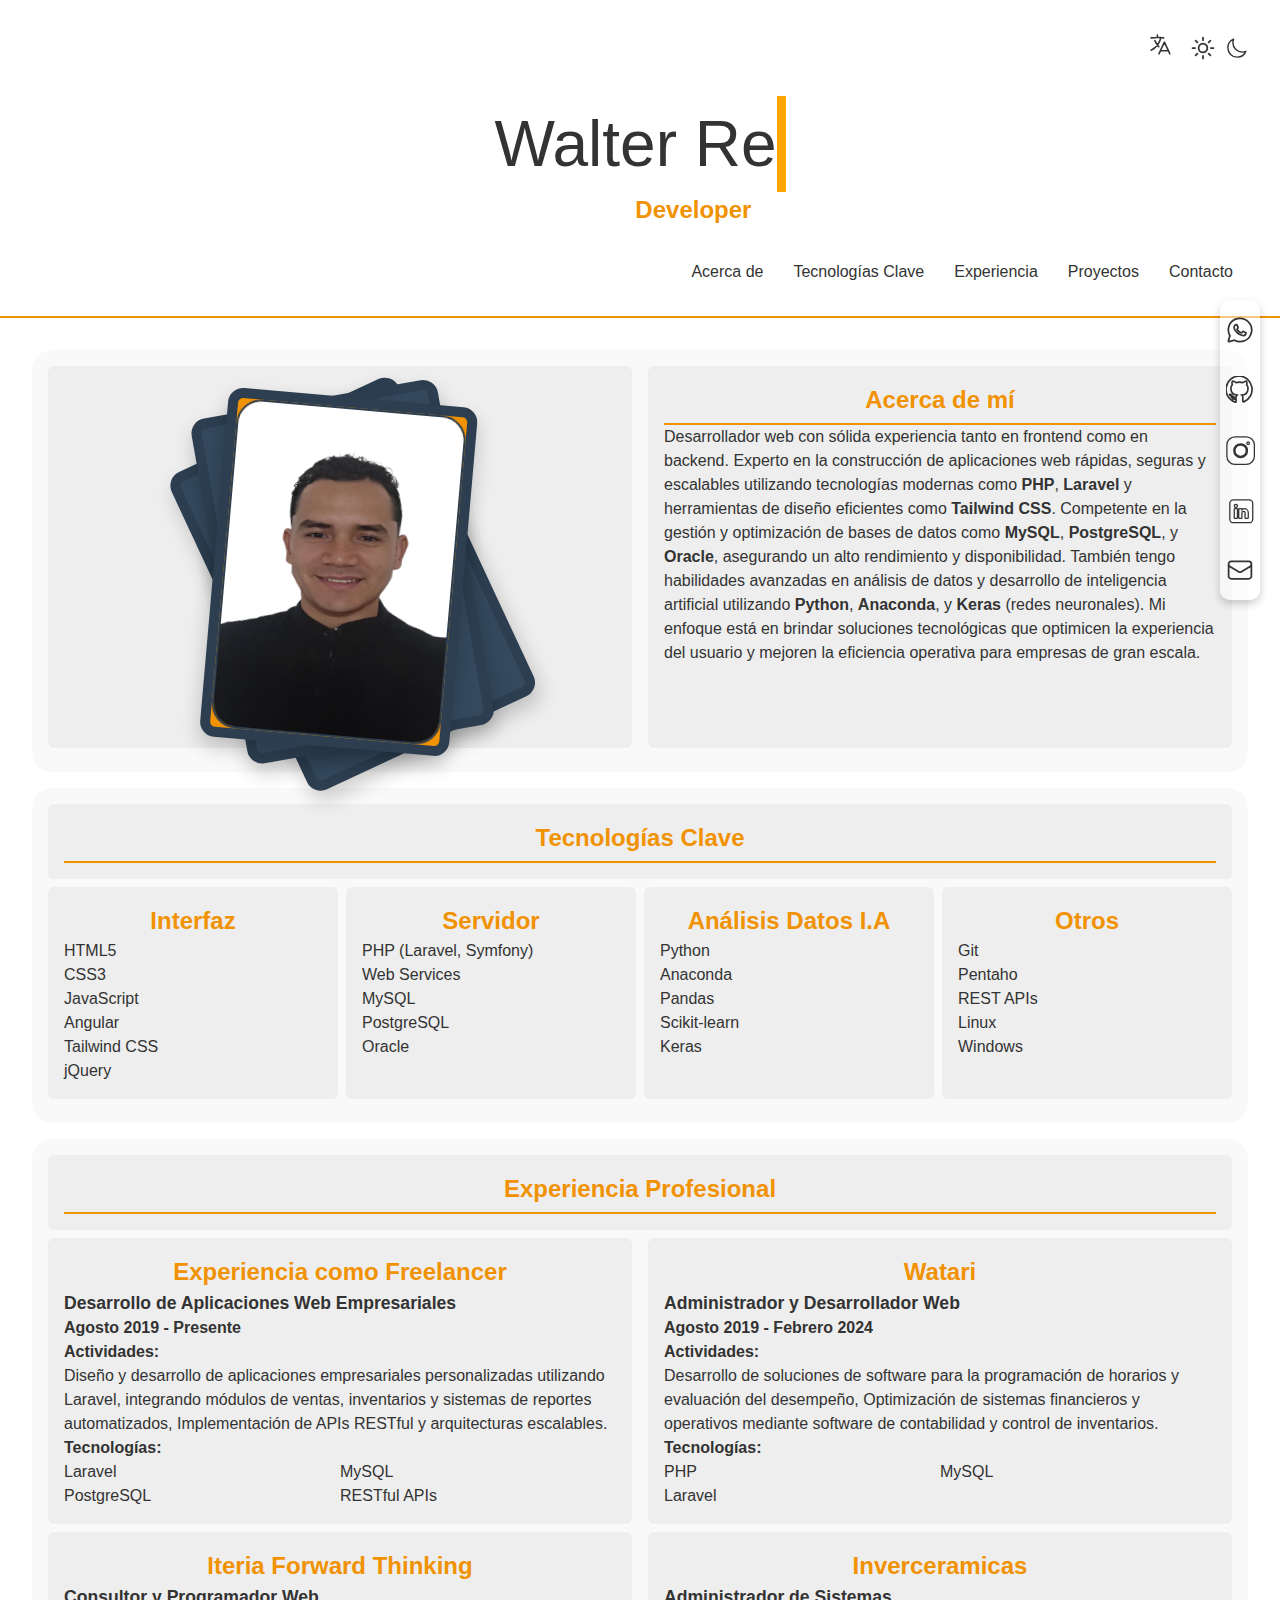
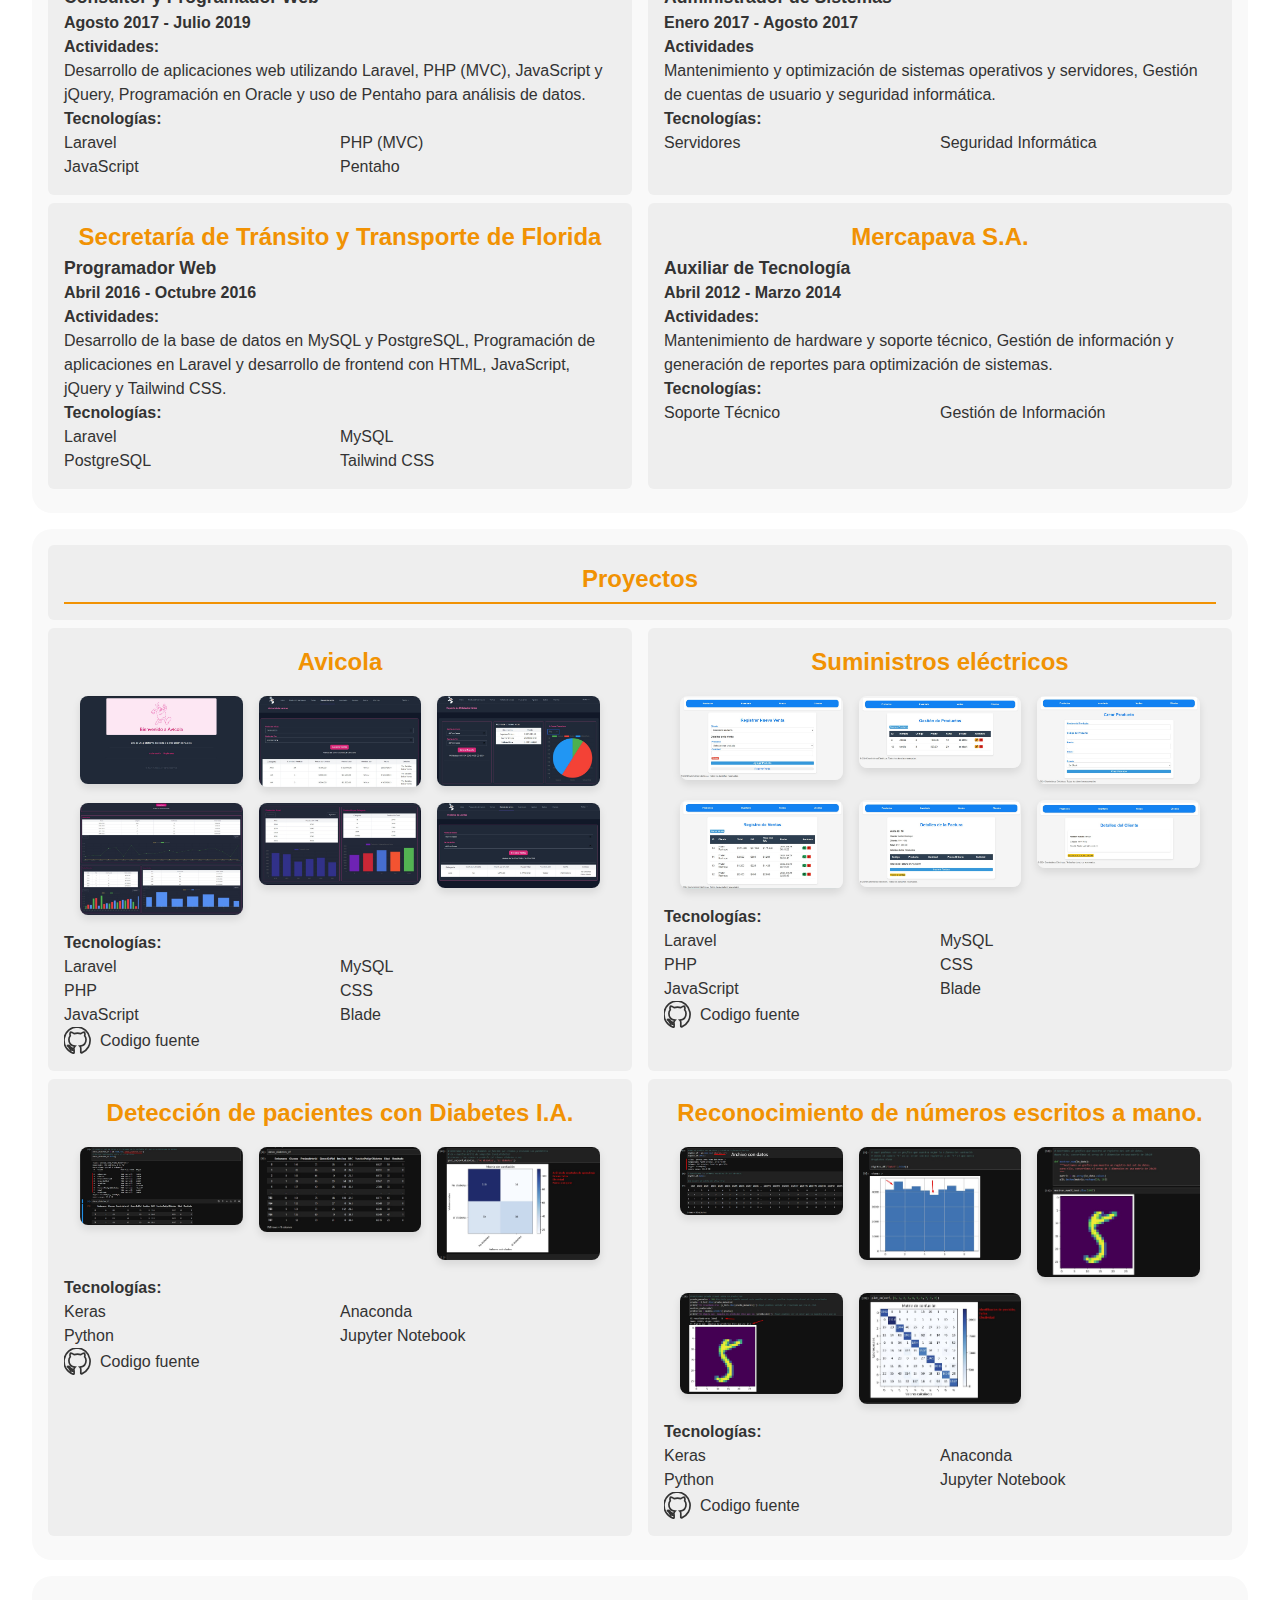
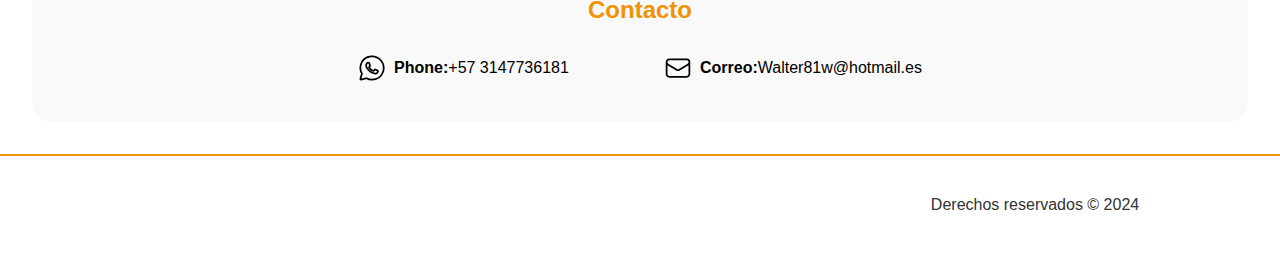
<file: index.html>
<!DOCTYPE html>
<html lang="es">
    <head>
        <meta charset="utf-8">
        <meta name="viewport" content="width=device-width, initial-scale=1">
        <link rel="stylesheet" href="app.css">
        <title>Wolterlp</title>

        <!-- Fonts -->
        <link rel="preconnect" href="https://fonts.bunny.net">
        <link href="https://fonts.bunny.net/css?family=figtree:400,600&display=swap" rel="stylesheet" />

        <!-- Styles -->
        <style>
            /* ! tailwindcss v3.2.4 | MIT License | https://tailwindcss.com */*,::after,::before{box-sizing:border-box;border-width:0;border-style:solid;border-color:#e5e7eb}::after,::before{--tw-content:''}html{line-height:1.5;-webkit-text-size-adjust:100%;-moz-tab-size:4;tab-size:4;font-family:Figtree, sans-serif;font-feature-settings:normal}body{margin:0;line-height:inherit}hr{height:0;color:inherit;border-top-width:1px}abbr:where([title]){-webkit-text-decoration:underline dotted;text-decoration:underline dotted}a{color:inherit;text-decoration:inherit}b,strong{font-weight:bolder}code,kbd,pre,samp{font-family:ui-monospace, SFMono-Regular, Menlo, Monaco, Consolas, "Liberation Mono", "Courier New", monospace;font-size:1em}small{font-size:80%}sub,sup{font-size:75%;line-height:0;position:relative;vertical-align:baseline}sub{bottom:-.25em}sup{top:-.5em}table{text-indent:0;border-color:inherit;border-collapse:collapse}button,input,optgroup,select,textarea{font-family:inherit;font-size:100%;font-weight:inherit;line-height:inherit;color:inherit;margin:0;padding:0}button,select{text-transform:none}[type=button],[type=reset],[type=submit],button{-webkit-appearance:button;background-color:transparent;background-image:none}:-moz-focusring{outline:auto}:-moz-ui-invalid{box-shadow:none}progress{vertical-align:baseline}::-webkit-inner-spin-button,::-webkit-outer-spin-button{height:auto}[type=search]{-webkit-appearance:textfield;outline-offset:-2px}::-webkit-search-decoration{-webkit-appearance:none}::-webkit-file-upload-button{-webkit-appearance:button;font:inherit}summary{display:list-item}blockquote,dd,dl,figure,h1,h2,h3,h4,h5,h6,hr,p,pre{margin:0}fieldset{margin:0;padding:0}legend{padding:0}menu,ol,ul{list-style:none;margin:0;padding:0}textarea{resize:vertical}input::placeholder,textarea::placeholder{opacity:1;color:#9ca3af}[role=button],button{cursor:pointer}:disabled{cursor:default}audio,canvas,embed,iframe,img,object,svg,video{display:block;vertical-align:middle}img,video{max-width:100%;height:auto}[hidden]{display:none}*, ::before, ::after{--tw-border-spacing-x:0;--tw-border-spacing-y:0;--tw-translate-x:0;--tw-translate-y:0;--tw-rotate:0;--tw-skew-x:0;--tw-skew-y:0;--tw-scale-x:1;--tw-scale-y:1;--tw-pan-x: ;--tw-pan-y: ;--tw-pinch-zoom: ;--tw-scroll-snap-strictness:proximity;--tw-ordinal: ;--tw-slashed-zero: ;--tw-numeric-figure: ;--tw-numeric-spacing: ;--tw-numeric-fraction: ;--tw-ring-inset: ;--tw-ring-offset-width:0px;--tw-ring-offset-color:#fff;--tw-ring-color:rgb(59 130 246 / 0.5);--tw-ring-offset-shadow:0 0 #0000;--tw-ring-shadow:0 0 #0000;--tw-shadow:0 0 #0000;--tw-shadow-colored:0 0 #0000;--tw-blur: ;--tw-brightness: ;--tw-contrast: ;--tw-grayscale: ;--tw-hue-rotate: ;--tw-invert: ;--tw-saturate: ;--tw-sepia: ;--tw-drop-shadow: ;--tw-backdrop-blur: ;--tw-backdrop-brightness: ;--tw-backdrop-contrast: ;--tw-backdrop-grayscale: ;--tw-backdrop-hue-rotate: ;--tw-backdrop-invert: ;--tw-backdrop-opacity: ;--tw-backdrop-saturate: ;--tw-backdrop-sepia: }::-webkit-backdrop{--tw-border-spacing-x:0;--tw-border-spacing-y:0;--tw-translate-x:0;--tw-translate-y:0;--tw-rotate:0;--tw-skew-x:0;--tw-skew-y:0;--tw-scale-x:1;--tw-scale-y:1;--tw-pan-x: ;--tw-pan-y: ;--tw-pinch-zoom: ;--tw-scroll-snap-strictness:proximity;--tw-ordinal: ;--tw-slashed-zero: ;--tw-numeric-figure: ;--tw-numeric-spacing: ;--tw-numeric-fraction: ;--tw-ring-inset: ;--tw-ring-offset-width:0px;--tw-ring-offset-color:#fff;--tw-ring-color:rgb(59 130 246 / 0.5);--tw-ring-offset-shadow:0 0 #0000;--tw-ring-shadow:0 0 #0000;--tw-shadow:0 0 #0000;--tw-shadow-colored:0 0 #0000;--tw-blur: ;--tw-brightness: ;--tw-contrast: ;--tw-grayscale: ;--tw-hue-rotate: ;--tw-invert: ;--tw-saturate: ;--tw-sepia: ;--tw-drop-shadow: ;--tw-backdrop-blur: ;--tw-backdrop-brightness: ;--tw-backdrop-contrast: ;--tw-backdrop-grayscale: ;--tw-backdrop-hue-rotate: ;--tw-backdrop-invert: ;--tw-backdrop-opacity: ;--tw-backdrop-saturate: ;--tw-backdrop-sepia: }::backdrop{--tw-border-spacing-x:0;--tw-border-spacing-y:0;--tw-translate-x:0;--tw-translate-y:0;--tw-rotate:0;--tw-skew-x:0;--tw-skew-y:0;--tw-scale-x:1;--tw-scale-y:1;--tw-pan-x: ;--tw-pan-y: ;--tw-pinch-zoom: ;--tw-scroll-snap-strictness:proximity;--tw-ordinal: ;--tw-slashed-zero: ;--tw-numeric-figure: ;--tw-numeric-spacing: ;--tw-numeric-fraction: ;--tw-ring-inset: ;--tw-ring-offset-width:0px;--tw-ring-offset-color:#fff;--tw-ring-color:rgb(59 130 246 / 0.5);--tw-ring-offset-shadow:0 0 #0000;--tw-ring-shadow:0 0 #0000;--tw-shadow:0 0 #0000;--tw-shadow-colored:0 0 #0000;--tw-blur: ;--tw-brightness: ;--tw-contrast: ;--tw-grayscale: ;--tw-hue-rotate: ;--tw-invert: ;--tw-saturate: ;--tw-sepia: ;--tw-drop-shadow: ;--tw-backdrop-blur: ;--tw-backdrop-brightness: ;--tw-backdrop-contrast: ;--tw-backdrop-grayscale: ;--tw-backdrop-hue-rotate: ;--tw-backdrop-invert: ;--tw-backdrop-opacity: ;--tw-backdrop-saturate: ;--tw-backdrop-sepia: }.relative{position:relative}.mx-auto{margin-left:auto;margin-right:auto}.mx-6{margin-left:1.5rem;margin-right:1.5rem}.ml-4{margin-left:1rem}.mt-16{margin-top:4rem}.mt-6{margin-top:1.5rem}.mt-4{margin-top:1rem}.-mt-px{margin-top:-1px}.mr-1{margin-right:0.25rem}.flex{display:flex}.inline-flex{display:inline-flex}.grid{display:grid}.h-16{height:4rem}.h-7{height:1.75rem}.h-6{height:1.5rem}.h-5{height:1.25rem}.min-h-screen{min-height:100vh}.w-auto{width:auto}.w-16{width:4rem}.w-7{width:1.75rem}.w-6{width:1.5rem}.w-5{width:1.25rem}.max-w-7xl{max-width:80rem}.shrink-0{flex-shrink:0}.scale-100{--tw-scale-x:1;--tw-scale-y:1;transform:translate(var(--tw-translate-x), var(--tw-translate-y)) rotate(var(--tw-rotate)) skewX(var(--tw-skew-x)) skewY(var(--tw-skew-y)) scaleX(var(--tw-scale-x)) scaleY(var(--tw-scale-y))}.grid-cols-1{grid-template-columns:repeat(1, minmax(0, 1fr))}.items-center{align-items:center}.justify-center{justify-content:center}.gap-6{gap:1.5rem}.gap-4{gap:1rem}.self-center{align-self:center}.rounded-lg{border-radius:0.5rem}.rounded-full{border-radius:9999px}.bg-gray-100{--tw-bg-opacity:1;background-color:rgb(243 244 246 / var(--tw-bg-opacity))}.bg-white{--tw-bg-opacity:1;background-color:rgb(255 255 255 / var(--tw-bg-opacity))}.bg-red-50{--tw-bg-opacity:1;background-color:rgb(254 242 242 / var(--tw-bg-opacity))}.bg-dots-darker{background-image:url("data:image/svg+xml,%3Csvg width='30' height='30' viewBox='0 0 30 30' fill='none' xmlns='http://www.w3.org/2000/svg'%3E%3Cpath d='M1.22676 0C1.91374 0 2.45351 0.539773 2.45351 1.22676C2.45351 1.91374 1.91374 2.45351 1.22676 2.45351C0.539773 2.45351 0 1.91374 0 1.22676C0 0.539773 0.539773 0 1.22676 0Z' fill='rgba(0,0,0,0.07)'/%3E%3C/svg%3E")}.from-gray-700\/50{--tw-gradient-from:rgb(55 65 81 / 0.5);--tw-gradient-to:rgb(55 65 81 / 0);--tw-gradient-stops:var(--tw-gradient-from), var(--tw-gradient-to)}.via-transparent{--tw-gradient-to:rgb(0 0 0 / 0);--tw-gradient-stops:var(--tw-gradient-from), transparent, var(--tw-gradient-to)}.bg-center{background-position:center}.stroke-red-500{stroke:#ef4444}.stroke-gray-400{stroke:#9ca3af}.p-6{padding:1.5rem}.px-6{padding-left:1.5rem;padding-right:1.5rem}.text-center{text-align:center}.text-right{text-align:right}.text-xl{font-size:1.25rem;line-height:1.75rem}.text-sm{font-size:0.875rem;line-height:1.25rem}.font-semibold{font-weight:600}.leading-relaxed{line-height:1.625}.text-gray-600{--tw-text-opacity:1;color:rgb(75 85 99 / var(--tw-text-opacity))}.text-gray-900{--tw-text-opacity:1;color:rgb(17 24 39 / var(--tw-text-opacity))}.text-gray-500{--tw-text-opacity:1;color:rgb(107 114 128 / var(--tw-text-opacity))}.underline{-webkit-text-decoration-line:underline;text-decoration-line:underline}.antialiased{-webkit-font-smoothing:antialiased;-moz-osx-font-smoothing:grayscale}.shadow-2xl{--tw-shadow:0 25px 50px -12px rgb(0 0 0 / 0.25);--tw-shadow-colored:0 25px 50px -12px var(--tw-shadow-color);box-shadow:var(--tw-ring-offset-shadow, 0 0 #0000), var(--tw-ring-shadow, 0 0 #0000), var(--tw-shadow)}.shadow-gray-500\/20{--tw-shadow-color:rgb(107 114 128 / 0.2);--tw-shadow:var(--tw-shadow-colored)}.transition-all{transition-property:all;transition-timing-function:cubic-bezier(0.4, 0, 0.2, 1);transition-duration:150ms}.selection\:bg-red-500 *::selection{--tw-bg-opacity:1;background-color:rgb(239 68 68 / var(--tw-bg-opacity))}.selection\:text-white *::selection{--tw-text-opacity:1;color:rgb(255 255 255 / var(--tw-text-opacity))}.selection\:bg-red-500::selection{--tw-bg-opacity:1;background-color:rgb(239 68 68 / var(--tw-bg-opacity))}.selection\:text-white::selection{--tw-text-opacity:1;color:rgb(255 255 255 / var(--tw-text-opacity))}.hover\:text-gray-900:hover{--tw-text-opacity:1;color:rgb(17 24 39 / var(--tw-text-opacity))}.hover\:text-gray-700:hover{--tw-text-opacity:1;color:rgb(55 65 81 / var(--tw-text-opacity))}.focus\:rounded-sm:focus{border-radius:0.125rem}.focus\:outline:focus{outline-style:solid}.focus\:outline-2:focus{outline-width:2px}.focus\:outline-red-500:focus{outline-color:#ef4444}.group:hover .group-hover\:stroke-gray-600{stroke:#4b5563}.z-10{z-index: 10}@media (prefers-reduced-motion: no-preference){.motion-safe\:hover\:scale-\[1\.01\]:hover{--tw-scale-x:1.01;--tw-scale-y:1.01;transform:translate(var(--tw-translate-x), var(--tw-translate-y)) rotate(var(--tw-rotate)) skewX(var(--tw-skew-x)) skewY(var(--tw-skew-y)) scaleX(var(--tw-scale-x)) scaleY(var(--tw-scale-y))}}@media (prefers-color-scheme: dark){.dark\:bg-gray-900{--tw-bg-opacity:1;background-color:rgb(17 24 39 / var(--tw-bg-opacity))}.dark\:bg-gray-800\/50{background-color:rgb(31 41 55 / 0.5)}.dark\:bg-red-800\/20{background-color:rgb(153 27 27 / 0.2)}.dark\:bg-dots-lighter{background-image:url("data:image/svg+xml,%3Csvg width='30' height='30' viewBox='0 0 30 30' fill='none' xmlns='http://www.w3.org/2000/svg'%3E%3Cpath d='M1.22676 0C1.91374 0 2.45351 0.539773 2.45351 1.22676C2.45351 1.91374 1.91374 2.45351 1.22676 2.45351C0.539773 2.45351 0 1.91374 0 1.22676C0 0.539773 0.539773 0 1.22676 0Z' fill='rgba(255,255,255,0.07)'/%3E%3C/svg%3E")}.dark\:bg-gradient-to-bl{background-image:linear-gradient(to bottom left, var(--tw-gradient-stops))}.dark\:stroke-gray-600{stroke:#4b5563}.dark\:text-gray-400{--tw-text-opacity:1;color:rgb(156 163 175 / var(--tw-text-opacity))}.dark\:text-white{--tw-text-opacity:1;color:rgb(255 255 255 / var(--tw-text-opacity))}.dark\:shadow-none{--tw-shadow:0 0 #0000;--tw-shadow-colored:0 0 #0000;box-shadow:var(--tw-ring-offset-shadow, 0 0 #0000), var(--tw-ring-shadow, 0 0 #0000), var(--tw-shadow)}.dark\:ring-1{--tw-ring-offset-shadow:var(--tw-ring-inset) 0 0 0 var(--tw-ring-offset-width) var(--tw-ring-offset-color);--tw-ring-shadow:var(--tw-ring-inset) 0 0 0 calc(1px + var(--tw-ring-offset-width)) var(--tw-ring-color);box-shadow:var(--tw-ring-offset-shadow), var(--tw-ring-shadow), var(--tw-shadow, 0 0 #0000)}.dark\:ring-inset{--tw-ring-inset:inset}.dark\:ring-white\/5{--tw-ring-color:rgb(255 255 255 / 0.05)}.dark\:hover\:text-white:hover{--tw-text-opacity:1;color:rgb(255 255 255 / var(--tw-text-opacity))}.group:hover .dark\:group-hover\:stroke-gray-400{stroke:#9ca3af}}@media (min-width: 640px){.sm\:fixed{position:fixed}.sm\:top-0{top:0px}.sm\:right-0{right:0px}.sm\:ml-0{margin-left:0px}.sm\:flex{display:flex}.sm\:items-center{align-items:center}.sm\:justify-center{justify-content:center}.sm\:justify-between{justify-content:space-between}.sm\:text-left{text-align:left}.sm\:text-right{text-align:right}}@media (min-width: 768px){.md\:grid-cols-2{grid-template-columns:repeat(2, minmax(0, 1fr))}}@media (min-width: 1024px){.lg\:gap-8{gap:2rem}.lg\:p-8{padding:2rem}}
        </style>
    </head>
    <body>
        <header>
            <div class="grid-container-titulo">
                <div class="grid-container-menu">

                    <!-- Selector de idioma -->
                    <div id="language-switcher" class="menu-section">
                        <div class="dropdown">
                            <button class="dropbtn">
                                <svg height="25px" width="25px" fill="none" stroke-width="1.5" stroke="currentColor" viewBox="0 0 24 24" xmlns="http://www.w3.org/2000/svg">
                                    <path stroke-linecap="round" stroke-linejoin="round" d="m10.5 21 5.25-11.25L21 21m-9-3h7.5M3 5.621a48.474 48.474 0 0 1 6-.371m0 0c1.12 0 2.233.038 3.334.114M9 5.25V3m3.334 2.364C11.176 10.658 7.69 15.08 3 17.502m9.334-12.138c.896.061 1.785.147 2.666.257m-4.589 8.495a18.023 18.023 0 0 1-3.827-5.802"></path>
                                </svg>
                            </button>
                            <div class="dropdown-content">
                                <a href="en.html">Inglés</a>
                                <a href="index.html">Español</a>
                            </div>
                        </div>
                    </div>

                    <!-- Switch de tema -->
                    <div id="color-switcher" class="menu-section">
                        <button data-color="light">
                            <svg height="28px" width="28px" fill="none" stroke-width="1.5" stroke="currentColor" viewBox="0 0 24 24" xmlns="http://www.w3.org/2000/svg">
                                <path stroke-linecap="round" stroke-linejoin="round" d="M12 3v2.25m6.364.386-1.591 1.591M21 12h-2.25m-.386 6.364-1.591-1.591M12 18.75V21m-4.773-4.227-1.591 1.591M5.25 12H3m4.227-4.773L5.636 5.636M15.75 12a3.75 3.75 0 1 1-7.5 0 3.75 3.75 0 0 1 7.5 0Z"></path>
                            </svg>
                        </button>
                        <button data-color="dark">
                            <svg height="23px" width="23px" fill="none" stroke-width="1.5" stroke="currentColor" viewBox="0 0 24 24" xmlns="http://www.w3.org/2000/svg">
                                <path stroke-linecap="round" stroke-linejoin="round" d="M21.752 15.002A9.72 9.72 0 0 1 18 15.75c-5.385 0-9.75-4.365-9.75-9.75 0-1.33.266-2.597.748-3.752A9.753 9.753 0 0 0 3 11.25C3 16.635 7.365 21 12.75 21a9.753 9.753 0 0 0 9.002-5.998Z"></path>
                            </svg>
                        </button>
                    </div>
                </div>
            </div>
            <div class="titulo">
                <h1 class="typing-effect">Walter Restrepo López</h1>
                <h2 class="typing-effecto-two">Full Stack Developer</h2>
            </div>
            <div class="titulo-item item1">  
                <nav>
                    <ul>
                        <li><a href="#about" class="nav-link" >Acerca de</a></li>
                        <li><a href="#keyTechnologies" class="nav-link" >Tecnologías Clave</a></li>
                        <li><a href="#experience" class="nav-link" >Experiencia</a></li>
                        <li><a href="#projects" class="nav-link" >Proyectos</a></li>
                        <li><a href="#contact" class="nav-link" >Contacto</a></li>
                    </ul>
                </nav>
            </div>
        </header>
        <main class="container">
            <div>
                <nav class="menu flotante">    
                    <ul class="iconos">
                        <li>
                            <a href="https://wa.me/573147736181" target="_blank">

                                <svg height="28px" width="28px" fill="none" stroke-width="1.5" stroke="currentColor" xmlns="http://www.w3.org/2000/svg" x="0px" y="0px" width="100" height="100" viewBox="0 0 24 24">
                                    <path d="M19.077,4.928c-2.082-2.083-4.922-3.134-7.904-2.894C7.164,2.356,3.65,5.144,2.474,8.99 c-0.84,2.748-0.487,5.617,0.881,7.987L2.059,21.28c-0.124,0.413,0.253,0.802,0.67,0.691l4.504-1.207 c1.459,0.796,3.101,1.215,4.773,1.216h0.004c4.195,0,8.071-2.566,9.412-6.541C22.728,11.563,21.762,7.616,19.077,4.928z M16.898,15.554c-0.208,0.583-1.227,1.145-1.685,1.186c-0.458,0.042-0.887,0.207-2.995-0.624c-2.537-1-4.139-3.601-4.263-3.767 c-0.125-0.167-1.019-1.353-1.019-2.581S7.581,7.936,7.81,7.687c0.229-0.25,0.499-0.312,0.666-0.312c0.166,0,0.333,0,0.478,0.006 c0.178,0.007,0.375,0.016,0.562,0.431c0.222,0.494,0.707,1.728,0.769,1.853s0.104,0.271,0.021,0.437s-0.125,0.27-0.249,0.416 c-0.125,0.146-0.262,0.325-0.374,0.437c-0.125,0.124-0.255,0.26-0.11,0.509c0.146,0.25,0.646,1.067,1.388,1.728 c0.954,0.85,1.757,1.113,2.007,1.239c0.25,0.125,0.395,0.104,0.541-0.063c0.146-0.166,0.624-0.728,0.79-0.978 s0.333-0.208,0.562-0.125s1.456,0.687,1.705,0.812c0.25,0.125,0.416,0.187,0.478,0.291 C17.106,14.471,17.106,14.971,16.898,15.554z"></path>
                                </svg>
                            </a>
                        </li>
                        <li>
                            <a href="https://github.com/wolterlp" target="_blank">
                                <svg height="28px" width="28px" fill="none" stroke-width="1.5" stroke="currentColor" viewBox="0 0 25 25" xmlns="http://www.w3.org/2000/svg">
                                    <path d="M12 0a12 12 0 00-3.79 23.39c.6.11.82-.26.82-.58 0-.29-.01-1.27-.02-2.3-3.34.73-4.05-1.61-4.05-1.61-.55-1.4-1.34-1.77-1.34-1.77-1.1-.75.09-.74.09-.74 1.22.08 1.87 1.26 1.87 1.26 1.08 1.85 2.83 1.32 3.51 1.01.11-.78.42-1.32.76-1.63-2.67-.3-5.48-1.34-5.48-5.94 0-1.31.47-2.39 1.24-3.24-.12-.3-.54-1.52.11-3.16 0 0 1.01-.32 3.3 1.23a11.55 11.55 0 013-.4c1.02.01 2.04.14 3 .4 2.29-1.55 3.3-1.23 3.3-1.23.65 1.64.23 2.86.11 3.16.77.85 1.24 1.93 1.24 3.24 0 4.61-2.81 5.64-5.48 5.94.43.37.82 1.1.82 2.22 0 1.6-.02 2.88-.02 3.27 0 .32.22.69.83.57A12 12 0 0012 0z"></path>
                                </svg>
                            </a>
                        </li>
                        <li>
                            <a href="https://www.instagram.com/wolterlp?utm_source=qr&igsh=cXEwNXMwNzU4Ymp5" target="_blank">
                                <svg  width="30" height="30" fill="none" stroke-width="2" stroke="currentColor" viewBox="0 0 48 48" xmlns="http://www.w3.org/2000/svg" x="0px" y="0px" width="100" height="100" viewBox="0 0 50 50">
                                    <path d="M 16 3 C 8.83 3 3 8.83 3 16 L 3 34 C 3 41.17 8.83 47 16 47 L 34 47 C 41.17 47 47 41.17 47 34 L 47 16 C 47 8.83 41.17 3 34 3 L 16 3 z M 37 11 C 38.1 11 39 11.9 39 13 C 39 14.1 38.1 15 37 15 C 35.9 15 35 14.1 35 13 C 35 11.9 35.9 11 37 11 z M 25 14 C 31.07 14 36 18.93 36 25 C 36 31.07 31.07 36 25 36 C 18.93 36 14 31.07 14 25 C 14 18.93 18.93 14 25 14 z M 25 16 C 20.04 16 16 20.04 16 25 C 16 29.96 20.04 34 25 34 C 29.96 34 34 29.96 34 25 C 34 20.04 29.96 16 25 16 z"></path>
                                </svg>
                            </a>
                        </li>
                        <li>
                            <a href="https://www.linkedin.com/in/walter-restrepo-l%C3%B3pez-800789249/" target="_blank">
                                <svg height="28px" width="28px" fill="none" stroke-width="2" stroke="currentColor" viewBox="0 0 44 44" xmlns="http://www.w3.org/2000/svg" x="0px" y="0px" width="100" height="100" viewBox="0 0 48 48">
                                    <path d="M36.5,6h-25C8.468,6,6,8.468,6,11.5v25c0,3.032,2.468,5.5,5.5,5.5h25c3.032,0,5.5-2.468,5.5-5.5v-25	C42,8.468,39.532,6,36.5,6z M18,34c0,0.553-0.447,1-1,1h-3c-0.553,0-1-0.447-1-1V21c0-0.553,0.447-1,1-1h3c0.553,0,1,0.447,1,1V34z M15.5,18c-1.381,0-2.5-1.119-2.5-2.5c0-1.381,1.119-2.5,2.5-2.5s2.5,1.119,2.5,2.5C18,16.881,16.881,18,15.5,18z M35,34	c0,0.553-0.447,1-1,1h-3c-0.553,0-1-0.447-1-1v-7.5c0-1.379-1.121-2.5-2.5-2.5S25,25.121,25,26.5V34c0,0.553-0.447,1-1,1h-3	c-0.553,0-1-0.447-1-1V21c0-0.553,0.447-1,1-1h3c0.553,0,1,0.447,1,1v0.541C26.063,20.586,27.462,20,29,20c3.309,0,6,2.691,6,6V34z"></path>
                                </svg>
                            </a>
                        </li>
                        <li>
                            <a href="mailto:walter81w@hotmail.es?subject=Solicitud de información sobre servicios de desarrollo&body=Hola Walter,%0D%0A%0D%0AMe gustaría hablar sobre tus servicios de desarrollo web, estoy interesado en obtener más detalles sobre cómo puedes ayudarme con mis proyectos. ¿Podrías agendar una cita para más información?" target="_blank">
                                <svg height="28px" width="28px" data-slot="icon" fill="none" stroke-width="1.5" stroke="currentColor" viewBox="0 0 24 24" xmlns="http://www.w3.org/2000/svg" aria-hidden="true">
                                    <path stroke-linecap="round" stroke-linejoin="round" d="M21.75 6.75v10.5a2.25 2.25 0 0 1-2.25 2.25h-15a2.25 2.25 0 0 1-2.25-2.25V6.75m19.5 0A2.25 2.25 0 0 0 19.5 4.5h-15a2.25 2.25 0 0 0-2.25 2.25m19.5 0v.243a2.25 2.25 0 0 1-1.07 1.916l-7.5 4.615a2.25 2.25 0 0 1-2.36 0L3.32 8.91a2.25 2.25 0 0 1-1.07-1.916V6.75"></path>
                                </svg>
                            </a>
                        </li>
                        <!--li-->
                            <!--a href="/path/to/your/file" download-->
                            <!--a href="https://www.linkedin.com/in/walter-restrepo-l%C3%B3pez-800789249/" target="_blank">
                                <svg  height="28px" width="28px" fill="none" stroke-width="2" stroke="currentColor"  xmlns="http://www.w3.org/2000/svg" x="0px" y="0px" width="100" height="100" viewBox="0 0 50 50">
                                    <path d="M 30.398438 2 L 7 2 L 7 48 L 43 48 L 43 14.601563 Z M 15 28 L 31 28 L 31 30 L 15 30 Z M 35 36 L 15 36 L 15 34 L 35 34 Z M 35 24 L 15 24 L 15 22 L 35 22 Z M 30 15 L 30 4.398438 L 40.601563 15 Z"></path>
                                </svg>
                            </a>
                        </li-->

                    </ul>
                </nav>
            </div>
            <div class="grid-container2">
                <div class="col1"><!-- Tecnologías -->
                    <div class="subgrid2"> 
                        
                        <div class="subcol" style="display: flex; justify-content: center;">
                            <section id="card-stack">
                                <div class="card poker-card" id="card1">
                                    <p>&#9824; Joker 1</p> <!-- Picas -->
                                </div>
                                <div class="card poker-card" id="card2">
                                    <p>&#9829; Joker 2</p> <!-- Corazones -->
                                </div>
                                <div class="card photo-card" id="card-photo">
                                    <img src="storage/fotow.png" alt="Foto" class="photo">
                                </div>
                            </section>
                        </div>

                        <div class="subcol">
                            <section id="about">
                                <h2>Acerca de mí</h2>
                                <p style="text-align: left;">  Desarrollador web con sólida experiencia tanto en frontend como en backend. Experto en la construcción de aplicaciones web rápidas, seguras y escalables utilizando tecnologías modernas como
                                    <strong>PHP</strong>, 
                                    <strong>Laravel</strong> y herramientas de diseño eficientes como 
                                    <strong>Tailwind CSS</strong>. Competente en la gestión y optimización de bases de datos como 
                                    <strong>MySQL</strong>, 
                                    <strong>PostgreSQL</strong>, y 
                                    <strong>Oracle</strong>, asegurando un alto rendimiento y disponibilidad. También tengo habilidades avanzadas en análisis de datos y desarrollo de inteligencia artificial utilizando 
                                    <strong>Python</strong>, 
                                    <strong>Anaconda</strong>, y 
                                    <strong>Keras</strong> (redes neuronales). Mi enfoque está en brindar soluciones tecnológicas que optimicen la experiencia del usuario y mejoren la eficiencia operativa para empresas de gran escala.
                                </p>
                            </section>
                        </div>
                    </div>
                </div>
                <div class="col1"><!-- Tecnologías -->
                    <section id="keyTechnologies">
                        <div class="subgrid1">
                            <div class="subcol">
                                <h2>Tecnologías Clave</h2>
                            </div>
                        </div>
                        <div class="subgrid4">
                            <div class="subcol">
                                <h3>Interfaz</h3>
                                <ul>
                                    <li>HTML5</li>
                                    <li>CSS3</li>
                                    <li>JavaScript</li>
                                    <li>Angular</li>
                                    <li>Tailwind CSS</li>
                                    <li>jQuery</li>
                                </ul>
                            </div>
                            <div class="subcol">
                                <h3>Servidor</h3>
                                <ul>
                                    <li>PHP (Laravel, Symfony)</li>
                                    <li>Web Services</li>
                                    <li>MySQL</li>
                                    <li>PostgreSQL</li>
                                    <li>Oracle</li>
                                </ul>
                            </div>
                            <div class="subcol">
                                <h3>Análisis Datos I.A</h3>
                                <ul>
                                    <li>Python</li>
                                    <li>Anaconda</li>
                                    <li>Pandas</li>
                                    <li>Scikit-learn</li>
                                    <li>Keras</li>
                                </ul>
                            </div>
                            <div class="subcol">
                                <h3>Otros</h3>
                                <ul>
                                    <li>Git</li>
                                    <li>Pentaho</li>
                                    <li>REST APIs</li>
                                    <li>Linux</li>
                                    <li>Windows</li>
                                </ul>
                            </div>
                        </div>
                    </section>
                </div>

                <div class="col2"><!-- Experiencia -->
                    <section id="experience">
                        <div class="subgrid1">
                            <div class="subcol">
                                <h2>Experiencia Profesional</h2>
                            </div>
                        </div>

                        <div class="subgrid2">
                            <div class="subcol">
                                <h3>Experiencia como Freelancer</h3>
                                <h4>Desarrollo de Aplicaciones Web Empresariales</h4>
                                <p><strong>Agosto 2019 - Presente</strong></p>
                                <p><strong>Actividades:</strong></p>
                                <ul>
                                    <li>Diseño y desarrollo de aplicaciones empresariales personalizadas utilizando Laravel, integrando módulos de ventas, inventarios y sistemas de reportes automatizados, Implementación de APIs RESTful y arquitecturas escalables.</li>
                                </ul>
                                <p><strong>Tecnologías:</strong></p>
                                <ul class="tecno">
                                    <li>Laravel</li>
                                    <li>MySQL</li>
                                    <li>PostgreSQL</li>
                                    <li>RESTful APIs</li>
                                </ul>
                            </div>

                            <div class="subcol">
                                <h3>Watari</h3>
                                <h4>Administrador y Desarrollador Web</h4>
                                <p><strong>Agosto 2019 - Febrero 2024</strong></p>
                                <p><strong>Actividades:</strong></p>
                                <ul>
                                    <li>Desarrollo de soluciones de software para la programación de horarios y evaluación del desempeño, Optimización de sistemas financieros y operativos mediante software de contabilidad y control de inventarios.</li>
                                </ul>
                                <p><strong>Tecnologías:</strong></p>
                                <ul class="tecno">
                                    <li>PHP</li>
                                    <li>MySQL</li>
                                    <li>Laravel</li>
                                </ul>
                            </div>
                        </div>

                        <div class="subgrid2">
                            <div class="subcol">
                                <h3>Iteria Forward Thinking</h3>
                                <h4>Consultor y Programador Web</h4>
                                <p><strong>Agosto 2017 - Julio 2019</strong></p>
                                <p><strong>Actividades:</strong></p>
                                <ul>
                                    <li>Desarrollo de aplicaciones web utilizando Laravel, PHP (MVC), JavaScript y jQuery, Programación en Oracle y uso de Pentaho para análisis de datos.</li>
                                </ul>
                                <p><strong>Tecnologías:</strong></p>
                                <ul class="tecno">
                                    <li>Laravel</li>
                                    <li>PHP (MVC)</li>
                                    <li>JavaScript</li>
                                    <li>Pentaho</li>
                                </ul>
                            </div>

                            <div class="subcol">
                                <h3>Inverceramicas</h3>
                                <h4>Administrador de Sistemas</h4>
                                <p><strong>Enero 2017 - Agosto 2017</strong></p>
                                <p><strong>Actividades</strong></p>
                                <ul>
                                    <li>Mantenimiento y optimización de sistemas operativos y servidores, Gestión de cuentas de usuario y seguridad informática.</li>
                                </ul>
                                <p><strong>Tecnologías:</strong></p>
                                <ul class="tecno">
                                    <li>Servidores</li>
                                    <li>Seguridad Informática</li>
                                </ul>
                            </div>
                        </div>

                        <div class="subgrid2">
                            <div class="subcol">
                                <h3>Secretaría de Tránsito y Transporte de Florida</h3>
                                <h4>Programador Web</h4>
                                <p><strong>Abril 2016 - Octubre 2016</strong></p>
                                <p><strong>Actividades:</strong></p>
                                <ul>
                                    <li>Desarrollo de la base de datos en MySQL y PostgreSQL, Programación de aplicaciones en Laravel y desarrollo de frontend con HTML, JavaScript, jQuery y Tailwind CSS.</li>
                                </ul>
                                <p><strong>Tecnologías:</strong></p>
                                <ul class="tecno">
                                    <li>Laravel</li>
                                    <li>MySQL</li>
                                    <li>PostgreSQL</li>
                                    <li>Tailwind CSS</li>
                                </ul>
                            </div>

                            <div class="subcol">
                                <h3>Mercapava S.A.</h3>
                                <h4>Auxiliar de Tecnología</h4>
                                <p><strong>Abril 2012 - Marzo 2014</strong></p>
                                <p><strong>Actividades:</strong></p>
                                <ul>
                                    <li>Mantenimiento de hardware y soporte técnico, Gestión de información y generación de reportes para optimización de sistemas.</li>
                                </ul>
                                <p><strong>Tecnologías:</strong></p>
                                <ul class="tecno">
                                    <li>Soporte Técnico</li>
                                    <li>Gestión de Información</li>
                                </ul>
                            </div>
                        </div>
                    </section>
                </div>

                <div class="col2"><!-- Proyectos -->
                    <section id="projects">
                        <div class="subgrid1">
                            <div class="subcol">
                                <h2>Proyectos</h2>
                            </div>
                        </div>

                        <div class="subgrid2">
                            <div class="subcol">
                                <h3>Avicola</h3>
                                
                                <div class="imagenesProyectos">
                                    <img src="storage/proyectoAvicola1.jpg" alt="proyectoAvicola1" class="img-proyecto">
                                    <img src="storage/proyectoAvicola2.jpg" alt="proyectoAvicola2" class="img-proyecto">
                                    <img src="storage/proyectoAvicola3.jpg" alt="proyectoAvicola3" class="img-proyecto">
                                    <img src="storage/proyectoAvicola4.jpg" alt="proyectoAvicola4" class="img-proyecto">
                                    <img src="storage/proyectoAvicola5.jpg" alt="proyectoAvicola5" class="img-proyecto">
                                    <img src="storage/proyectoAvicola6.jpg" alt="proyectoAvicola6" class="img-proyecto">
                                </div>

                                <!-- Modal para mostrar la imagen ampliada -->
                                <div id="modal" class="modal">
                                    <span class="close">&times;</span>
                                    <img class="modal-content" id="imgAmpliada">
                                </div>

                                <p><strong>Tecnologías:</strong></p>
                                <ul class="tecno">
                                    <li>Laravel</li>
                                    <li>MySQL</li>
                                    <li>PHP</li>
                                    <li>CSS</li>
                                    <li>JavaScript</li>
                                    <li>Blade</li>
                                </ul>
                                <a href="https://github.com/wolterlp/Avicola" target="_blank"></a>
                                    <ul class="sources">
                                        <li class="sourcesIcono">
                                            <svg height="28px" width="28px" fill="none" stroke-width="1.5" stroke="currentColor" viewBox="0 0 25 25" xmlns="http://www.w3.org/2000/svg">
                                                <path d="M12 0a12 12 0 00-3.79 23.39c.6.11.82-.26.82-.58 0-.29-.01-1.27-.02-2.3-3.34.73-4.05-1.61-4.05-1.61-.55-1.4-1.34-1.77-1.34-1.77-1.1-.75.09-.74.09-.74 1.22.08 1.87 1.26 1.87 1.26 1.08 1.85 2.83 1.32 3.51 1.01.11-.78.42-1.32.76-1.63-2.67-.3-5.48-1.34-5.48-5.94 0-1.31.47-2.39 1.24-3.24-.12-.3-.54-1.52.11-3.16 0 0 1.01-.32 3.3 1.23a11.55 11.55 0 013-.4c1.02.01 2.04.14 3 .4 2.29-1.55 3.3-1.23 3.3-1.23.65 1.64.23 2.86.11 3.16.77.85 1.24 1.93 1.24 3.24 0 4.61-2.81 5.64-5.48 5.94.43.37.82 1.1.82 2.22 0 1.6-.02 2.88-.02 3.27 0 .32.22.69.83.57A12 12 0 0012 0z"></path>
                                            </svg>
                                        </li>
                                        <li class="sourcesTexto">Codigo fuente</li>   
                                    </ul>
                                </a>
                            </div>
                            <div class="subcol">
                                <h3>Suministros eléctricos</h3>

                                <div class="imagenesProyectos">
                                    <img src="storage/suministrosElectricos1.jpg" alt="suministrosEléctricos1" class="img-proyecto">
                                    <img src="storage/suministrosElectricos2.jpg" alt="suministrosEléctricos2" class="img-proyecto">
                                    <img src="storage/suministrosElectricos3.jpg" alt="suministrosEléctricos3" class="img-proyecto">
                                    <img src="storage/suministrosElectricos4.jpg" alt="suministrosEléctricos1" class="img-proyecto">
                                    <img src="storage/suministrosElectricos5.jpg" alt="suministrosEléctricos2" class="img-proyecto">
                                    <img src="storage/suministrosElectricos6.jpg" alt="suministrosEléctricos3" class="img-proyecto">
                                </div>

                                <!-- Modal para mostrar la imagen ampliada -->
                                <div id="modal" class="modal">
                                    <span class="close">&times;</span>
                                    <img class="modal-content" id="imgAmpliada">
                                </div>

                                <p><strong>Tecnologías:</strong></p>
                                <ul class="tecno">
                                    <li>Laravel</li>
                                    <li>MySQL</li>
                                    <li>PHP</li>
                                    <li>CSS</li>
                                    <li>JavaScript</li>
                                    <li>Blade</li>
                                </ul>

                                <a href="https://github.com/wolterlp/Suministros-Electricos" target="_blank"></a>
                                    <ul class="sources">
                                        <li class="sourcesIcono">
                                            <svg height="28px" width="28px" fill="none" stroke-width="1.5" stroke="currentColor" viewBox="0 0 25 25" xmlns="http://www.w3.org/2000/svg">
                                                <path d="M12 0a12 12 0 00-3.79 23.39c.6.11.82-.26.82-.58 0-.29-.01-1.27-.02-2.3-3.34.73-4.05-1.61-4.05-1.61-.55-1.4-1.34-1.77-1.34-1.77-1.1-.75.09-.74.09-.74 1.22.08 1.87 1.26 1.87 1.26 1.08 1.85 2.83 1.32 3.51 1.01.11-.78.42-1.32.76-1.63-2.67-.3-5.48-1.34-5.48-5.94 0-1.31.47-2.39 1.24-3.24-.12-.3-.54-1.52.11-3.16 0 0 1.01-.32 3.3 1.23a11.55 11.55 0 013-.4c1.02.01 2.04.14 3 .4 2.29-1.55 3.3-1.23 3.3-1.23.65 1.64.23 2.86.11 3.16.77.85 1.24 1.93 1.24 3.24 0 4.61-2.81 5.64-5.48 5.94.43.37.82 1.1.82 2.22 0 1.6-.02 2.88-.02 3.27 0 .32.22.69.83.57A12 12 0 0012 0z"></path>
                                            </svg>
                                        </li>
                                        <li class="sourcesTexto">Codigo fuente</li>   
                                    </ul>
                                </a>
                            </div>
                        </div>

                        <div class="subgrid2">
                            <div class="subcol">
                                <h3>Detección de pacientes con Diabetes I.A.</h3>
                                <div class="imagenesProyectos">
                                    <img src="storage/iaDiabetes1.jpg" alt="Proyecto 1" class="img-proyecto">
                                    <img src="storage/iaDiabetes3.jpg" alt="Proyecto 2" class="img-proyecto">
                                    <img src="storage/iaDiabetes2.jpg" alt="Proyecto 3" class="img-proyecto">
                                </div>

                                <!-- Modal para mostrar la imagen ampliada -->
                                <div id="modal" class="modal">
                                    <span class="close">&times;</span>
                                    <img class="modal-content" id="imgAmpliada">
                                </div>

                                <p><strong>Tecnologías:</strong></p>
                                <ul class="tecno">
                                    <li>Keras</li>
                                    <li>Anaconda</li>
                                    <li>Python</li>
                                    <li>Jupyter Notebook</li>
                                </ul>
                                
                                <a href="https://github.com/wolterlp/Maquina-vectorial-SVM-Detecci-n-de-Pacientes-con-Diabetes" target="_blank">
                                    <ul class="sources">
                                        <li class="sourcesIcono">
                                            <svg height="28px" width="28px" fill="none" stroke-width="1.5" stroke="currentColor" viewBox="0 0 25 25" xmlns="http://www.w3.org/2000/svg">
                                                <path d="M12 0a12 12 0 00-3.79 23.39c.6.11.82-.26.82-.58 0-.29-.01-1.27-.02-2.3-3.34.73-4.05-1.61-4.05-1.61-.55-1.4-1.34-1.77-1.34-1.77-1.1-.75.09-.74.09-.74 1.22.08 1.87 1.26 1.87 1.26 1.08 1.85 2.83 1.32 3.51 1.01.11-.78.42-1.32.76-1.63-2.67-.3-5.48-1.34-5.48-5.94 0-1.31.47-2.39 1.24-3.24-.12-.3-.54-1.52.11-3.16 0 0 1.01-.32 3.3 1.23a11.55 11.55 0 013-.4c1.02.01 2.04.14 3 .4 2.29-1.55 3.3-1.23 3.3-1.23.65 1.64.23 2.86.11 3.16.77.85 1.24 1.93 1.24 3.24 0 4.61-2.81 5.64-5.48 5.94.43.37.82 1.1.82 2.22 0 1.6-.02 2.88-.02 3.27 0 .32.22.69.83.57A12 12 0 0012 0z"></path>
                                            </svg>
                                        </li>
                                        <li class="sourcesTexto">Codigo fuente</li>   
                                    </ul>
                                </a>
                            </div>

                            <div class="subcol">
                                <h3>Reconocimiento de números escritos a mano.</h3>
                                <div class="imagenesProyectos">
                                    <img src="storage/reconicimientNumerosAMano1.jpg" alt="Proyecto 1" class="img-proyecto">
                                    <img src="storage/reconicimientNumerosAMano2.jpg" alt="Proyecto 2" class="img-proyecto">
                                    <img src="storage/reconicimientNumerosAMano3.jpg" alt="Proyecto 3" class="img-proyecto">
                                    <img src="storage/reconicimientNumerosAMano4.jpg" alt="Proyecto 1" class="img-proyecto">
                                    <img src="storage/reconicimientNumerosAMano5.jpg" alt="Proyecto 2" class="img-proyecto">
                                </div>

                                <!-- Modal para mostrar la imagen ampliada -->
                                <div id="modal" class="modal">
                                    <span class="close">&times;</span>
                                    <img class="modal-content" id="imgAmpliada">
                                </div>

                                <p><strong>Tecnologías:</strong></p>
                                
                                <ul class="tecno">
                                    <li>Keras</li>
                                    <li>Anaconda</li>
                                    <li>Python</li>
                                    <li>Jupyter Notebook</li>
                                </ul>
                                
                                <a href="https://github.com/wolterlp/I.A-lectura-de-numero-a-mano-por-kernel-lineal-" target="_blank">
                                    <ul class="sources">
                                        <li class="sourcesIcono">
                                            <svg height="28px" width="28px" fill="none" stroke-width="1.5" stroke="currentColor" viewBox="0 0 25 25" xmlns="http://www.w3.org/2000/svg">
                                                <path d="M12 0a12 12 0 00-3.79 23.39c.6.11.82-.26.82-.58 0-.29-.01-1.27-.02-2.3-3.34.73-4.05-1.61-4.05-1.61-.55-1.4-1.34-1.77-1.34-1.77-1.1-.75.09-.74.09-.74 1.22.08 1.87 1.26 1.87 1.26 1.08 1.85 2.83 1.32 3.51 1.01.11-.78.42-1.32.76-1.63-2.67-.3-5.48-1.34-5.48-5.94 0-1.31.47-2.39 1.24-3.24-.12-.3-.54-1.52.11-3.16 0 0 1.01-.32 3.3 1.23a11.55 11.55 0 013-.4c1.02.01 2.04.14 3 .4 2.29-1.55 3.3-1.23 3.3-1.23.65 1.64.23 2.86.11 3.16.77.85 1.24 1.93 1.24 3.24 0 4.61-2.81 5.64-5.48 5.94.43.37.82 1.1.82 2.22 0 1.6-.02 2.88-.02 3.27 0 .32.22.69.83.57A12 12 0 0012 0z"></path>
                                            </svg>
                                        </li>
                                        <li class="sourcesTexto">Codigo fuente</li>   
                                    </ul>
                                </a>
                            </div>
                        </div>
                    </section>
                </div>
            
                <div class="col2"><!-- Contact -->
                    <section id="contact">
                          <div class="subgrid1">
                            <div class="subcolContact">
                                <h2>Contacto</h2>
                            </div>
                        </div>
                        <div class="subgrid2 small-text">
                            <div class="subcol no-background">
                                <a href="https://wa.me/573147736181" target="_blank" style="display: flex; align-items: center; text-decoration: none; color: inherit;">
                                    <svg height="28px" width="28px" fill="none" stroke-width="1.5" stroke="currentColor" xmlns="http://www.w3.org/2000/svg" viewBox="0 0 24 24" style="margin-right: 8px;">
                                        <path d="M19.077,4.928c-2.082-2.083-4.922-3.134-7.904-2.894C7.164,2.356,3.65,5.144,2.474,8.99 c-0.84,2.748-0.487,5.617,0.881,7.987L2.059,21.28c-0.124,0.413,0.253,0.802,0.67,0.691l4.504-1.207 c1.459,0.796,3.101,1.215,4.773,1.216h0.004c4.195,0,8.071-2.566,9.412-6.541C22.728,11.563,21.762,7.616,19.077,4.928z M16.898,15.554c-0.208,0.583-1.227,1.145-1.685,1.186c-0.458,0.042-0.887,0.207-2.995-0.624c-2.537-1-4.139-3.601-4.263-3.767 c-0.125-0.167-1.019-1.353-1.019-2.581S7.581,7.936,7.81,7.687c0.229-0.25,0.499-0.312,0.666-0.312c0.166,0,0.333,0,0.478,0.006 c0.178,0.007,0.375,0.016,0.562,0.431c0.222,0.494,0.707,1.728,0.769,1.853s0.104,0.271,0.021,0.437s-0.125,0.27-0.249,0.416 c-0.125,0.146-0.262,0.325-0.374,0.437c-0.125,0.124-0.255,0.26-0.11,0.509c0.146,0.25,0.646,1.067,1.388,1.728 c0.954,0.85,1.757,1.113,2.007,1.239c0.25,0.125,0.395,0.104,0.541-0.063c0.146-0.166,0.624-0.728,0.79-0.978 s0.333-0.208,0.562-0.125s1.456,0.687,1.705,0.812c0.25,0.125,0.416,0.187,0.478,0.291 C17.106,14.471,17.106,14.971,16.898,15.554z"></path>
                                    </svg>
                                    <strong>Phone:</strong> +57 3147736181
                                </a>
                            </div>
                            <div class="subcol no-background">      
                                <a href="mailto:walter81w@hotmail.es?subject=Solicitud de información sobre servicios de desarrollo&body=Hola Walter,%0D%0A%0D%0AMe gustaría hablar sobre tus servicios de desarrollo web, estoy interesado en obtener más detalles sobre cómo puedes ayudarme con mis proyectos. ¿Podrías agendar una cita para más información?">
                                    <svg height="28px" width="28px" data-slot="icon" fill="none" stroke-width="1.5" stroke="currentColor" viewBox="0 0 24 24" xmlns="http://www.w3.org/2000/svg" aria-hidden="true">
                                        <path stroke-linecap="round" stroke-linejoin="round" d="M21.75 6.75v10.5a2.25 2.25 0 0 1-2.25 2.25h-15a2.25 2.25 0 0 1-2.25-2.25V6.75m19.5 0A2.25 2.25 0 0 0 19.5 4.5h-15a2.25 2.25 0 0 0-2.25 2.25m19.5 0v.243a2.25 2.25 0 0 1-1.07 1.916l-7.5 4.615a2.25 2.25 0 0 1-2.36 0L3.32 8.91a2.25 2.25 0 0 1-1.07-1.916V6.75"></path>
                                    </svg>
                                    <strong>Correo:</strong> Walter81w@hotmail.es 
                                </a>
                            </div>
                        </div>
                    </section>
                </div> 

            </div>  
        </main>
    <footer>
        <div class="footer-content">
            <p class="small-textFooter">Derechos reservados © 2024</p>
        </div>
    </footer>
    </body>
    <script src="app.js"></script>
</html>
</file>
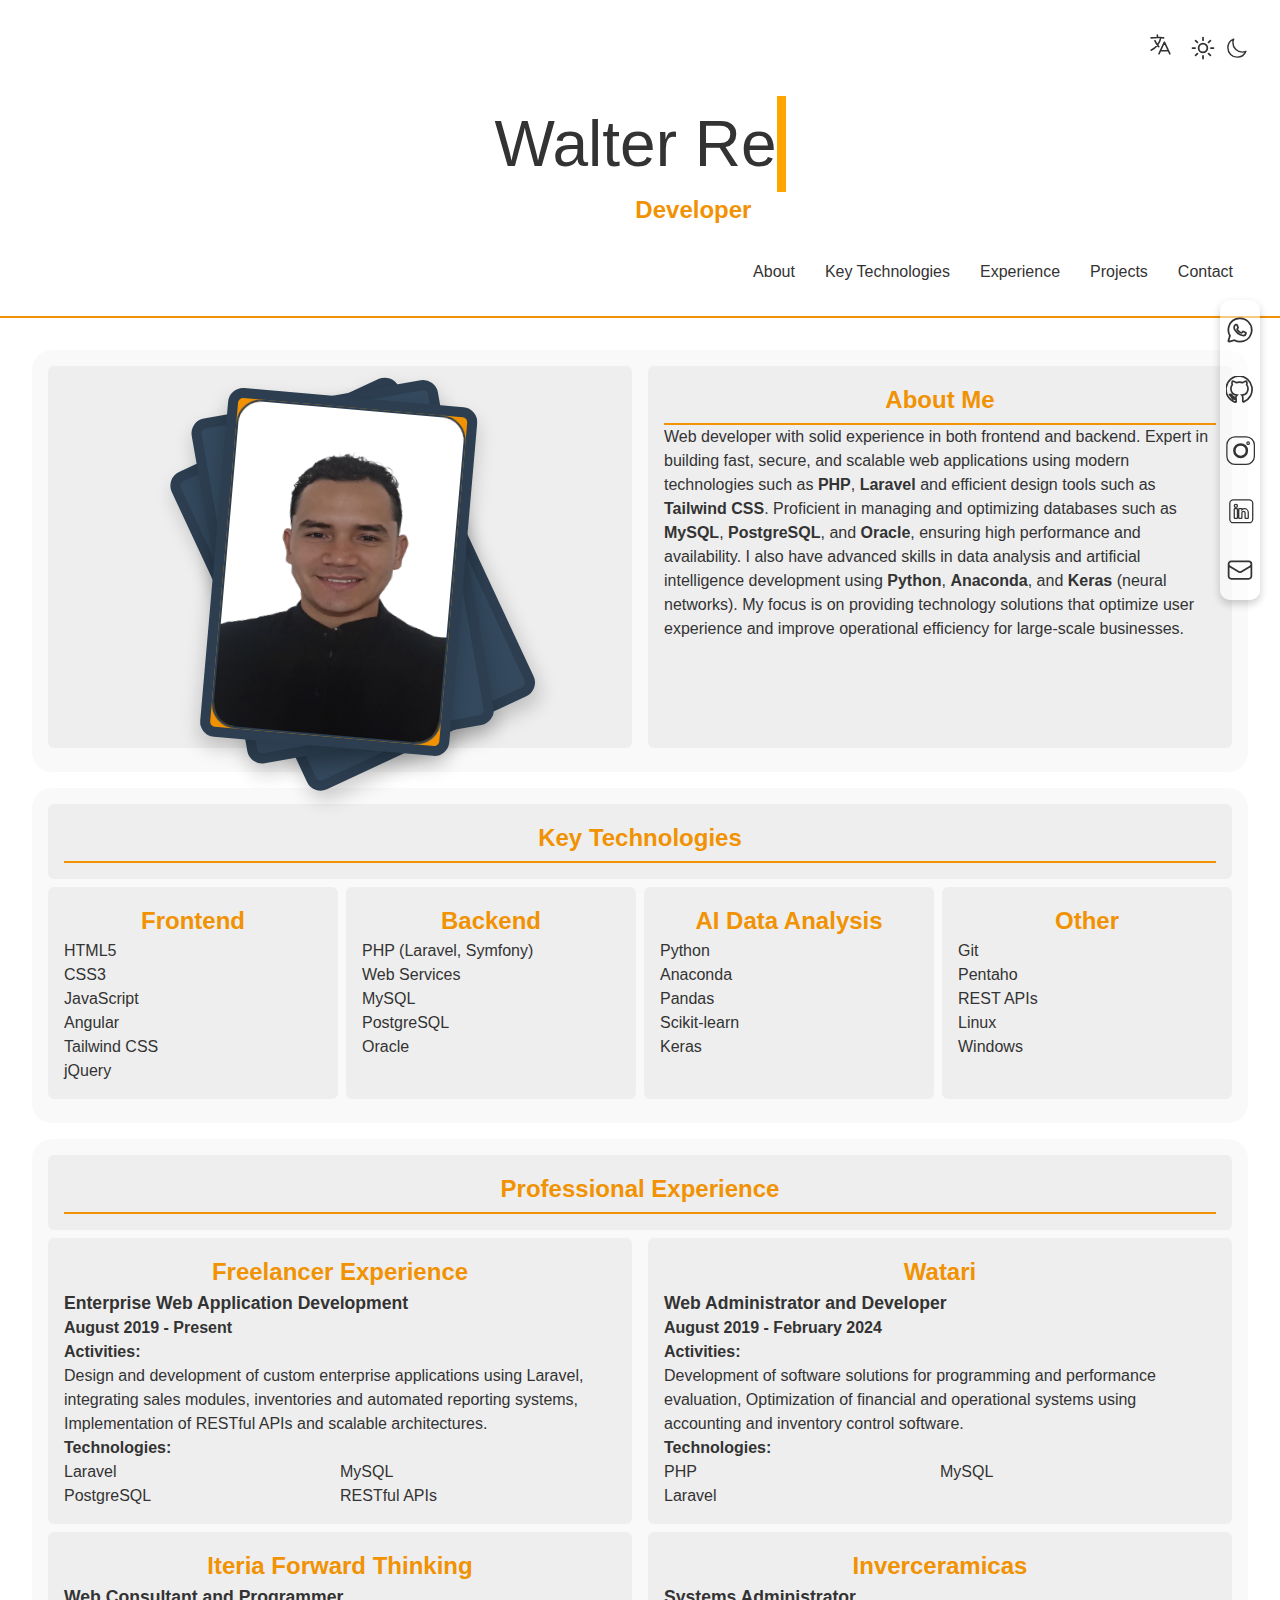
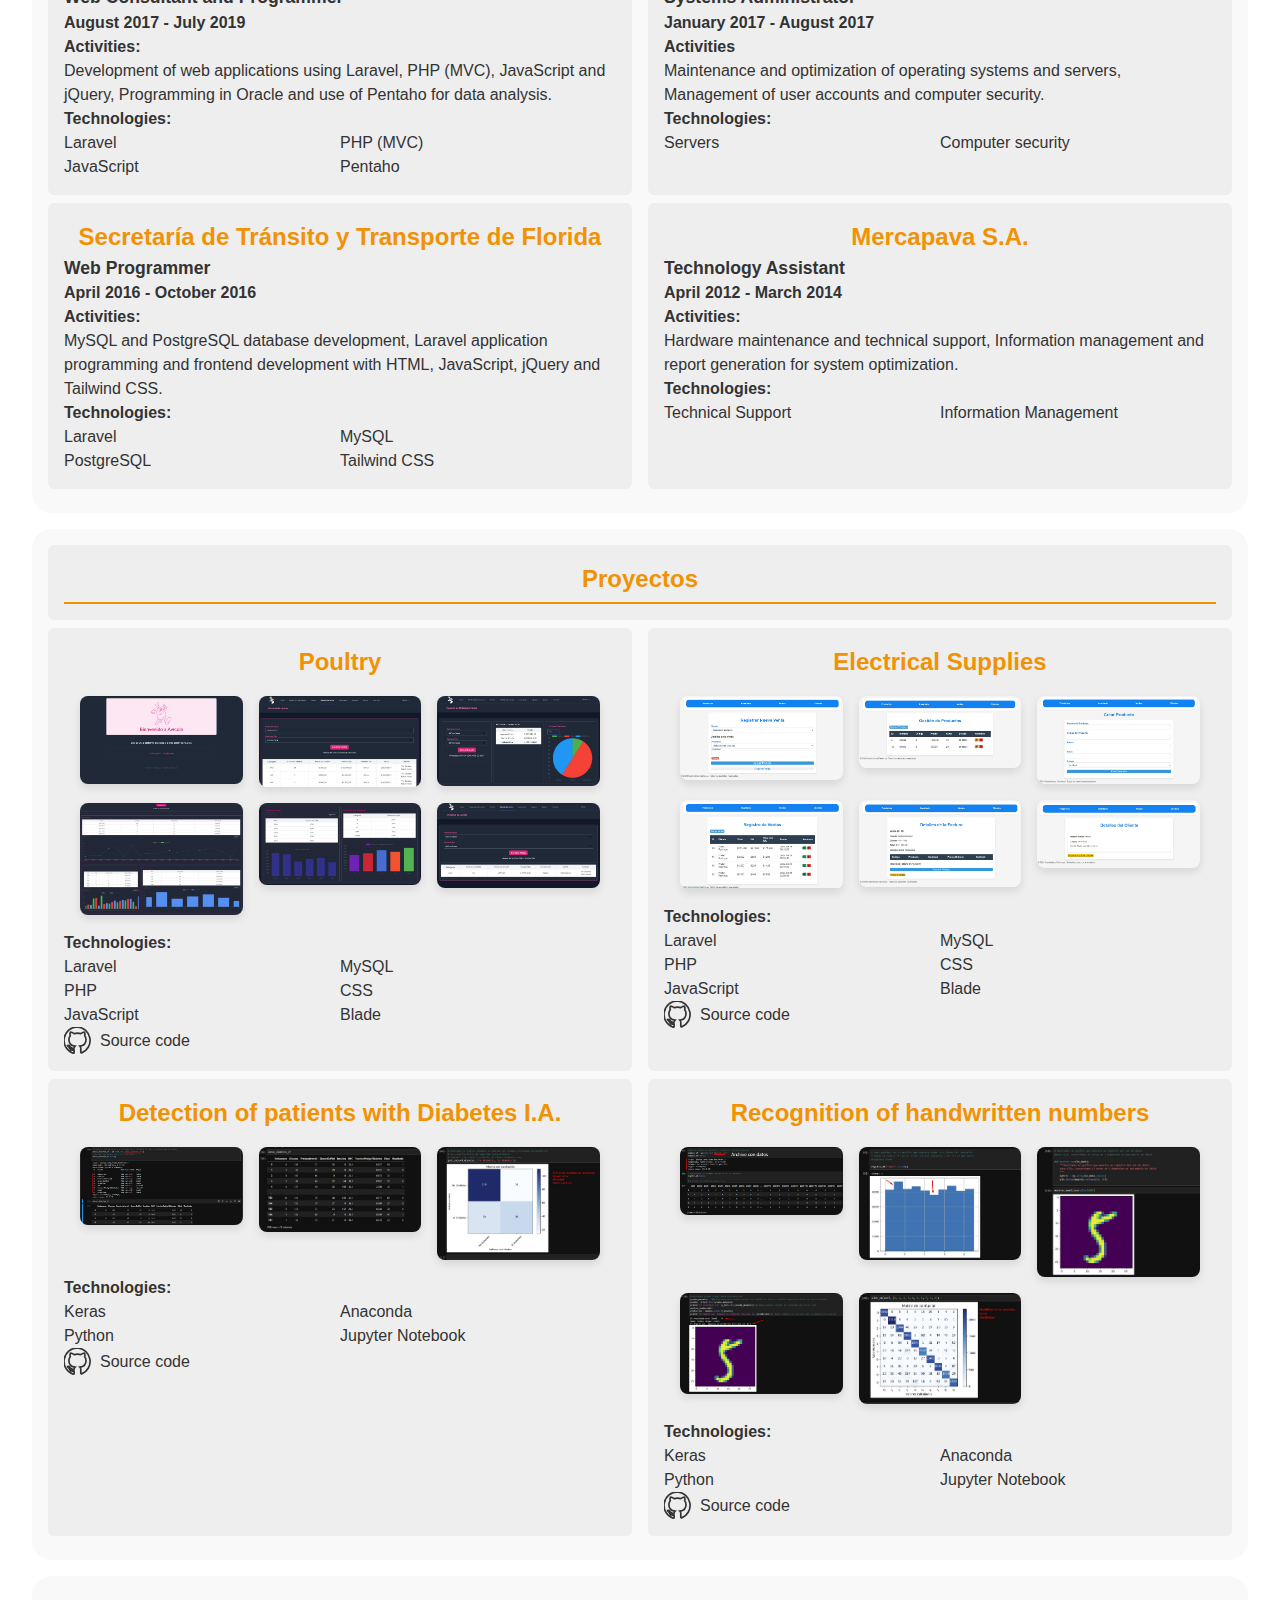
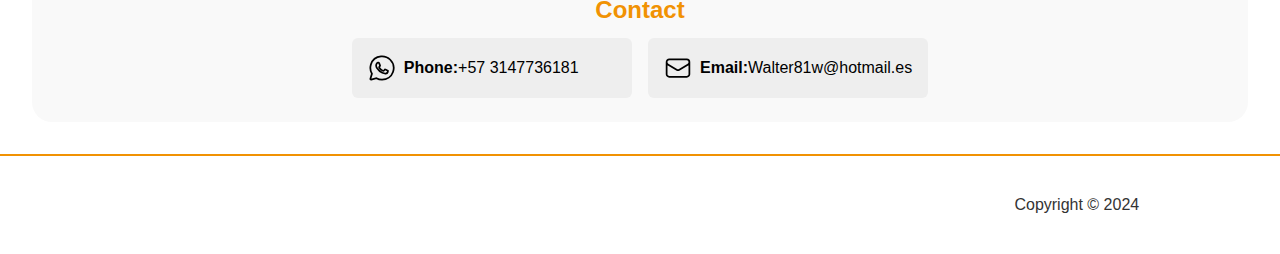
<file: en.html>
<!DOCTYPE html>
<html lang="{{ str_replace('_', '-', app()->getLocale()) }}">
    <head>
        <meta charset="utf-8">
        <meta name="viewport" content="width=device-width, initial-scale=1">
        <link rel="stylesheet" href="app.css">
        <title>Wolterlp</title>

        <!-- Fonts -->
        <link rel="preconnect" href="https://fonts.bunny.net">
        <link href="https://fonts.bunny.net/css?family=figtree:400,600&display=swap" rel="stylesheet" />

        <!-- Styles -->
        <style>
            /* ! tailwindcss v3.2.4 | MIT License | https://tailwindcss.com */*,::after,::before{box-sizing:border-box;border-width:0;border-style:solid;border-color:#e5e7eb}::after,::before{--tw-content:''}html{line-height:1.5;-webkit-text-size-adjust:100%;-moz-tab-size:4;tab-size:4;font-family:Figtree, sans-serif;font-feature-settings:normal}body{margin:0;line-height:inherit}hr{height:0;color:inherit;border-top-width:1px}abbr:where([title]){-webkit-text-decoration:underline dotted;text-decoration:underline dotted}a{color:inherit;text-decoration:inherit}b,strong{font-weight:bolder}code,kbd,pre,samp{font-family:ui-monospace, SFMono-Regular, Menlo, Monaco, Consolas, "Liberation Mono", "Courier New", monospace;font-size:1em}small{font-size:80%}sub,sup{font-size:75%;line-height:0;position:relative;vertical-align:baseline}sub{bottom:-.25em}sup{top:-.5em}table{text-indent:0;border-color:inherit;border-collapse:collapse}button,input,optgroup,select,textarea{font-family:inherit;font-size:100%;font-weight:inherit;line-height:inherit;color:inherit;margin:0;padding:0}button,select{text-transform:none}[type=button],[type=reset],[type=submit],button{-webkit-appearance:button;background-color:transparent;background-image:none}:-moz-focusring{outline:auto}:-moz-ui-invalid{box-shadow:none}progress{vertical-align:baseline}::-webkit-inner-spin-button,::-webkit-outer-spin-button{height:auto}[type=search]{-webkit-appearance:textfield;outline-offset:-2px}::-webkit-search-decoration{-webkit-appearance:none}::-webkit-file-upload-button{-webkit-appearance:button;font:inherit}summary{display:list-item}blockquote,dd,dl,figure,h1,h2,h3,h4,h5,h6,hr,p,pre{margin:0}fieldset{margin:0;padding:0}legend{padding:0}menu,ol,ul{list-style:none;margin:0;padding:0}textarea{resize:vertical}input::placeholder,textarea::placeholder{opacity:1;color:#9ca3af}[role=button],button{cursor:pointer}:disabled{cursor:default}audio,canvas,embed,iframe,img,object,svg,video{display:block;vertical-align:middle}img,video{max-width:100%;height:auto}[hidden]{display:none}*, ::before, ::after{--tw-border-spacing-x:0;--tw-border-spacing-y:0;--tw-translate-x:0;--tw-translate-y:0;--tw-rotate:0;--tw-skew-x:0;--tw-skew-y:0;--tw-scale-x:1;--tw-scale-y:1;--tw-pan-x: ;--tw-pan-y: ;--tw-pinch-zoom: ;--tw-scroll-snap-strictness:proximity;--tw-ordinal: ;--tw-slashed-zero: ;--tw-numeric-figure: ;--tw-numeric-spacing: ;--tw-numeric-fraction: ;--tw-ring-inset: ;--tw-ring-offset-width:0px;--tw-ring-offset-color:#fff;--tw-ring-color:rgb(59 130 246 / 0.5);--tw-ring-offset-shadow:0 0 #0000;--tw-ring-shadow:0 0 #0000;--tw-shadow:0 0 #0000;--tw-shadow-colored:0 0 #0000;--tw-blur: ;--tw-brightness: ;--tw-contrast: ;--tw-grayscale: ;--tw-hue-rotate: ;--tw-invert: ;--tw-saturate: ;--tw-sepia: ;--tw-drop-shadow: ;--tw-backdrop-blur: ;--tw-backdrop-brightness: ;--tw-backdrop-contrast: ;--tw-backdrop-grayscale: ;--tw-backdrop-hue-rotate: ;--tw-backdrop-invert: ;--tw-backdrop-opacity: ;--tw-backdrop-saturate: ;--tw-backdrop-sepia: }::-webkit-backdrop{--tw-border-spacing-x:0;--tw-border-spacing-y:0;--tw-translate-x:0;--tw-translate-y:0;--tw-rotate:0;--tw-skew-x:0;--tw-skew-y:0;--tw-scale-x:1;--tw-scale-y:1;--tw-pan-x: ;--tw-pan-y: ;--tw-pinch-zoom: ;--tw-scroll-snap-strictness:proximity;--tw-ordinal: ;--tw-slashed-zero: ;--tw-numeric-figure: ;--tw-numeric-spacing: ;--tw-numeric-fraction: ;--tw-ring-inset: ;--tw-ring-offset-width:0px;--tw-ring-offset-color:#fff;--tw-ring-color:rgb(59 130 246 / 0.5);--tw-ring-offset-shadow:0 0 #0000;--tw-ring-shadow:0 0 #0000;--tw-shadow:0 0 #0000;--tw-shadow-colored:0 0 #0000;--tw-blur: ;--tw-brightness: ;--tw-contrast: ;--tw-grayscale: ;--tw-hue-rotate: ;--tw-invert: ;--tw-saturate: ;--tw-sepia: ;--tw-drop-shadow: ;--tw-backdrop-blur: ;--tw-backdrop-brightness: ;--tw-backdrop-contrast: ;--tw-backdrop-grayscale: ;--tw-backdrop-hue-rotate: ;--tw-backdrop-invert: ;--tw-backdrop-opacity: ;--tw-backdrop-saturate: ;--tw-backdrop-sepia: }::backdrop{--tw-border-spacing-x:0;--tw-border-spacing-y:0;--tw-translate-x:0;--tw-translate-y:0;--tw-rotate:0;--tw-skew-x:0;--tw-skew-y:0;--tw-scale-x:1;--tw-scale-y:1;--tw-pan-x: ;--tw-pan-y: ;--tw-pinch-zoom: ;--tw-scroll-snap-strictness:proximity;--tw-ordinal: ;--tw-slashed-zero: ;--tw-numeric-figure: ;--tw-numeric-spacing: ;--tw-numeric-fraction: ;--tw-ring-inset: ;--tw-ring-offset-width:0px;--tw-ring-offset-color:#fff;--tw-ring-color:rgb(59 130 246 / 0.5);--tw-ring-offset-shadow:0 0 #0000;--tw-ring-shadow:0 0 #0000;--tw-shadow:0 0 #0000;--tw-shadow-colored:0 0 #0000;--tw-blur: ;--tw-brightness: ;--tw-contrast: ;--tw-grayscale: ;--tw-hue-rotate: ;--tw-invert: ;--tw-saturate: ;--tw-sepia: ;--tw-drop-shadow: ;--tw-backdrop-blur: ;--tw-backdrop-brightness: ;--tw-backdrop-contrast: ;--tw-backdrop-grayscale: ;--tw-backdrop-hue-rotate: ;--tw-backdrop-invert: ;--tw-backdrop-opacity: ;--tw-backdrop-saturate: ;--tw-backdrop-sepia: }.relative{position:relative}.mx-auto{margin-left:auto;margin-right:auto}.mx-6{margin-left:1.5rem;margin-right:1.5rem}.ml-4{margin-left:1rem}.mt-16{margin-top:4rem}.mt-6{margin-top:1.5rem}.mt-4{margin-top:1rem}.-mt-px{margin-top:-1px}.mr-1{margin-right:0.25rem}.flex{display:flex}.inline-flex{display:inline-flex}.grid{display:grid}.h-16{height:4rem}.h-7{height:1.75rem}.h-6{height:1.5rem}.h-5{height:1.25rem}.min-h-screen{min-height:100vh}.w-auto{width:auto}.w-16{width:4rem}.w-7{width:1.75rem}.w-6{width:1.5rem}.w-5{width:1.25rem}.max-w-7xl{max-width:80rem}.shrink-0{flex-shrink:0}.scale-100{--tw-scale-x:1;--tw-scale-y:1;transform:translate(var(--tw-translate-x), var(--tw-translate-y)) rotate(var(--tw-rotate)) skewX(var(--tw-skew-x)) skewY(var(--tw-skew-y)) scaleX(var(--tw-scale-x)) scaleY(var(--tw-scale-y))}.grid-cols-1{grid-template-columns:repeat(1, minmax(0, 1fr))}.items-center{align-items:center}.justify-center{justify-content:center}.gap-6{gap:1.5rem}.gap-4{gap:1rem}.self-center{align-self:center}.rounded-lg{border-radius:0.5rem}.rounded-full{border-radius:9999px}.bg-gray-100{--tw-bg-opacity:1;background-color:rgb(243 244 246 / var(--tw-bg-opacity))}.bg-white{--tw-bg-opacity:1;background-color:rgb(255 255 255 / var(--tw-bg-opacity))}.bg-red-50{--tw-bg-opacity:1;background-color:rgb(254 242 242 / var(--tw-bg-opacity))}.bg-dots-darker{background-image:url("data:image/svg+xml,%3Csvg width='30' height='30' viewBox='0 0 30 30' fill='none' xmlns='http://www.w3.org/2000/svg'%3E%3Cpath d='M1.22676 0C1.91374 0 2.45351 0.539773 2.45351 1.22676C2.45351 1.91374 1.91374 2.45351 1.22676 2.45351C0.539773 2.45351 0 1.91374 0 1.22676C0 0.539773 0.539773 0 1.22676 0Z' fill='rgba(0,0,0,0.07)'/%3E%3C/svg%3E")}.from-gray-700\/50{--tw-gradient-from:rgb(55 65 81 / 0.5);--tw-gradient-to:rgb(55 65 81 / 0);--tw-gradient-stops:var(--tw-gradient-from), var(--tw-gradient-to)}.via-transparent{--tw-gradient-to:rgb(0 0 0 / 0);--tw-gradient-stops:var(--tw-gradient-from), transparent, var(--tw-gradient-to)}.bg-center{background-position:center}.stroke-red-500{stroke:#ef4444}.stroke-gray-400{stroke:#9ca3af}.p-6{padding:1.5rem}.px-6{padding-left:1.5rem;padding-right:1.5rem}.text-center{text-align:center}.text-right{text-align:right}.text-xl{font-size:1.25rem;line-height:1.75rem}.text-sm{font-size:0.875rem;line-height:1.25rem}.font-semibold{font-weight:600}.leading-relaxed{line-height:1.625}.text-gray-600{--tw-text-opacity:1;color:rgb(75 85 99 / var(--tw-text-opacity))}.text-gray-900{--tw-text-opacity:1;color:rgb(17 24 39 / var(--tw-text-opacity))}.text-gray-500{--tw-text-opacity:1;color:rgb(107 114 128 / var(--tw-text-opacity))}.underline{-webkit-text-decoration-line:underline;text-decoration-line:underline}.antialiased{-webkit-font-smoothing:antialiased;-moz-osx-font-smoothing:grayscale}.shadow-2xl{--tw-shadow:0 25px 50px -12px rgb(0 0 0 / 0.25);--tw-shadow-colored:0 25px 50px -12px var(--tw-shadow-color);box-shadow:var(--tw-ring-offset-shadow, 0 0 #0000), var(--tw-ring-shadow, 0 0 #0000), var(--tw-shadow)}.shadow-gray-500\/20{--tw-shadow-color:rgb(107 114 128 / 0.2);--tw-shadow:var(--tw-shadow-colored)}.transition-all{transition-property:all;transition-timing-function:cubic-bezier(0.4, 0, 0.2, 1);transition-duration:150ms}.selection\:bg-red-500 *::selection{--tw-bg-opacity:1;background-color:rgb(239 68 68 / var(--tw-bg-opacity))}.selection\:text-white *::selection{--tw-text-opacity:1;color:rgb(255 255 255 / var(--tw-text-opacity))}.selection\:bg-red-500::selection{--tw-bg-opacity:1;background-color:rgb(239 68 68 / var(--tw-bg-opacity))}.selection\:text-white::selection{--tw-text-opacity:1;color:rgb(255 255 255 / var(--tw-text-opacity))}.hover\:text-gray-900:hover{--tw-text-opacity:1;color:rgb(17 24 39 / var(--tw-text-opacity))}.hover\:text-gray-700:hover{--tw-text-opacity:1;color:rgb(55 65 81 / var(--tw-text-opacity))}.focus\:rounded-sm:focus{border-radius:0.125rem}.focus\:outline:focus{outline-style:solid}.focus\:outline-2:focus{outline-width:2px}.focus\:outline-red-500:focus{outline-color:#ef4444}.group:hover .group-hover\:stroke-gray-600{stroke:#4b5563}.z-10{z-index: 10}@media (prefers-reduced-motion: no-preference){.motion-safe\:hover\:scale-\[1\.01\]:hover{--tw-scale-x:1.01;--tw-scale-y:1.01;transform:translate(var(--tw-translate-x), var(--tw-translate-y)) rotate(var(--tw-rotate)) skewX(var(--tw-skew-x)) skewY(var(--tw-skew-y)) scaleX(var(--tw-scale-x)) scaleY(var(--tw-scale-y))}}@media (prefers-color-scheme: dark){.dark\:bg-gray-900{--tw-bg-opacity:1;background-color:rgb(17 24 39 / var(--tw-bg-opacity))}.dark\:bg-gray-800\/50{background-color:rgb(31 41 55 / 0.5)}.dark\:bg-red-800\/20{background-color:rgb(153 27 27 / 0.2)}.dark\:bg-dots-lighter{background-image:url("data:image/svg+xml,%3Csvg width='30' height='30' viewBox='0 0 30 30' fill='none' xmlns='http://www.w3.org/2000/svg'%3E%3Cpath d='M1.22676 0C1.91374 0 2.45351 0.539773 2.45351 1.22676C2.45351 1.91374 1.91374 2.45351 1.22676 2.45351C0.539773 2.45351 0 1.91374 0 1.22676C0 0.539773 0.539773 0 1.22676 0Z' fill='rgba(255,255,255,0.07)'/%3E%3C/svg%3E")}.dark\:bg-gradient-to-bl{background-image:linear-gradient(to bottom left, var(--tw-gradient-stops))}.dark\:stroke-gray-600{stroke:#4b5563}.dark\:text-gray-400{--tw-text-opacity:1;color:rgb(156 163 175 / var(--tw-text-opacity))}.dark\:text-white{--tw-text-opacity:1;color:rgb(255 255 255 / var(--tw-text-opacity))}.dark\:shadow-none{--tw-shadow:0 0 #0000;--tw-shadow-colored:0 0 #0000;box-shadow:var(--tw-ring-offset-shadow, 0 0 #0000), var(--tw-ring-shadow, 0 0 #0000), var(--tw-shadow)}.dark\:ring-1{--tw-ring-offset-shadow:var(--tw-ring-inset) 0 0 0 var(--tw-ring-offset-width) var(--tw-ring-offset-color);--tw-ring-shadow:var(--tw-ring-inset) 0 0 0 calc(1px + var(--tw-ring-offset-width)) var(--tw-ring-color);box-shadow:var(--tw-ring-offset-shadow), var(--tw-ring-shadow), var(--tw-shadow, 0 0 #0000)}.dark\:ring-inset{--tw-ring-inset:inset}.dark\:ring-white\/5{--tw-ring-color:rgb(255 255 255 / 0.05)}.dark\:hover\:text-white:hover{--tw-text-opacity:1;color:rgb(255 255 255 / var(--tw-text-opacity))}.group:hover .dark\:group-hover\:stroke-gray-400{stroke:#9ca3af}}@media (min-width: 640px){.sm\:fixed{position:fixed}.sm\:top-0{top:0px}.sm\:right-0{right:0px}.sm\:ml-0{margin-left:0px}.sm\:flex{display:flex}.sm\:items-center{align-items:center}.sm\:justify-center{justify-content:center}.sm\:justify-between{justify-content:space-between}.sm\:text-left{text-align:left}.sm\:text-right{text-align:right}}@media (min-width: 768px){.md\:grid-cols-2{grid-template-columns:repeat(2, minmax(0, 1fr))}}@media (min-width: 1024px){.lg\:gap-8{gap:2rem}.lg\:p-8{padding:2rem}}
        </style>
    </head>
    <body>
        <header>
            <div class="grid-container-titulo">
                <div class="grid-container-menu">
                    <!-- Selector de idioma -->
                    <div id="language-switcher" class="menu-section">
                        <div class="dropdown">
                            <button class="dropbtn">
                                <svg height="25px" width="25px" fill="none" stroke-width="1.5" stroke="currentColor" viewBox="0 0 24 24" xmlns="http://www.w3.org/2000/svg">
                                    <path stroke-linecap="round" stroke-linejoin="round" d="m10.5 21 5.25-11.25L21 21m-9-3h7.5M3 5.621a48.474 48.474 0 0 1 6-.371m0 0c1.12 0 2.233.038 3.334.114M9 5.25V3m3.334 2.364C11.176 10.658 7.69 15.08 3 17.502m9.334-12.138c.896.061 1.785.147 2.666.257m-4.589 8.495a18.023 18.023 0 0 1-3.827-5.802"></path>
                                </svg>
                            </button>
                            <div class="dropdown-content">
                                <a href="en.html">Inglés</a>
                                <a href="index.html">Español</a>
                            </div>
                        </div>
                    </div>

                    <!-- Switch de tema -->
                    <div id="color-switcher" class="menu-section">
                        <button data-color="light">
                            <svg height="28px" width="28px" fill="none" stroke-width="1.5" stroke="currentColor" viewBox="0 0 24 24" xmlns="http://www.w3.org/2000/svg">
                                <path stroke-linecap="round" stroke-linejoin="round" d="M12 3v2.25m6.364.386-1.591 1.591M21 12h-2.25m-.386 6.364-1.591-1.591M12 18.75V21m-4.773-4.227-1.591 1.591M5.25 12H3m4.227-4.773L5.636 5.636M15.75 12a3.75 3.75 0 1 1-7.5 0 3.75 3.75 0 0 1 7.5 0Z"></path>
                            </svg>
                        </button>
                        <button data-color="dark">
                            <svg height="23px" width="23px" fill="none" stroke-width="1.5" stroke="currentColor" viewBox="0 0 24 24" xmlns="http://www.w3.org/2000/svg">
                                <path stroke-linecap="round" stroke-linejoin="round" d="M21.752 15.002A9.72 9.72 0 0 1 18 15.75c-5.385 0-9.75-4.365-9.75-9.75 0-1.33.266-2.597.748-3.752A9.753 9.753 0 0 0 3 11.25C3 16.635 7.365 21 12.75 21a9.753 9.753 0 0 0 9.002-5.998Z"></path>
                            </svg>
                        </button>
                    </div>
                </div>
            </div>
            <div class="titulo">
                <h1 class="typing-effect">Walter Restrepo López</h1>
                <h2 class="typing-effecto-two">Full Stack Developer</h2>
            </div>
            <div class="titulo-item item1">  
                <nav>
                    <ul>
                        <li><a href="#about" class="nav-link" >About</a></li>
                        <li><a href="#keyTechnologies" class="nav-link" >Key Technologies</a></li>
                        <li><a href="#experience" class="nav-link" >Experience</a></li>
                        <li><a href="#projects" class="nav-link" >Projects</a></li>
                        <li><a href="#contact" class="nav-link" >Contact</a></li>
                    </ul>
                </nav>
            </div>
        </header>
        <main class="container">
                <div>
                    <nav class="menu flotante">    
                        <ul class="iconos">
                            <li>
                                <a href="https://wa.me/573147736181" target="_blank">

                                    <svg height="28px" width="28px" fill="none" stroke-width="1.5" stroke="currentColor" xmlns="http://www.w3.org/2000/svg" x="0px" y="0px" width="100" height="100" viewBox="0 0 24 24">
                                        <path d="M19.077,4.928c-2.082-2.083-4.922-3.134-7.904-2.894C7.164,2.356,3.65,5.144,2.474,8.99 c-0.84,2.748-0.487,5.617,0.881,7.987L2.059,21.28c-0.124,0.413,0.253,0.802,0.67,0.691l4.504-1.207 c1.459,0.796,3.101,1.215,4.773,1.216h0.004c4.195,0,8.071-2.566,9.412-6.541C22.728,11.563,21.762,7.616,19.077,4.928z M16.898,15.554c-0.208,0.583-1.227,1.145-1.685,1.186c-0.458,0.042-0.887,0.207-2.995-0.624c-2.537-1-4.139-3.601-4.263-3.767 c-0.125-0.167-1.019-1.353-1.019-2.581S7.581,7.936,7.81,7.687c0.229-0.25,0.499-0.312,0.666-0.312c0.166,0,0.333,0,0.478,0.006 c0.178,0.007,0.375,0.016,0.562,0.431c0.222,0.494,0.707,1.728,0.769,1.853s0.104,0.271,0.021,0.437s-0.125,0.27-0.249,0.416 c-0.125,0.146-0.262,0.325-0.374,0.437c-0.125,0.124-0.255,0.26-0.11,0.509c0.146,0.25,0.646,1.067,1.388,1.728 c0.954,0.85,1.757,1.113,2.007,1.239c0.25,0.125,0.395,0.104,0.541-0.063c0.146-0.166,0.624-0.728,0.79-0.978 s0.333-0.208,0.562-0.125s1.456,0.687,1.705,0.812c0.25,0.125,0.416,0.187,0.478,0.291 C17.106,14.471,17.106,14.971,16.898,15.554z"></path>
                                    </svg>
                                </a>
                            </li>
                            <li>
                                <a href="https://github.com/wolterlp" target="_blank">
                                    <svg height="28px" width="28px" fill="none" stroke-width="1.5" stroke="currentColor" viewBox="0 0 25 25" xmlns="http://www.w3.org/2000/svg">
                                        <path d="M12 0a12 12 0 00-3.79 23.39c.6.11.82-.26.82-.58 0-.29-.01-1.27-.02-2.3-3.34.73-4.05-1.61-4.05-1.61-.55-1.4-1.34-1.77-1.34-1.77-1.1-.75.09-.74.09-.74 1.22.08 1.87 1.26 1.87 1.26 1.08 1.85 2.83 1.32 3.51 1.01.11-.78.42-1.32.76-1.63-2.67-.3-5.48-1.34-5.48-5.94 0-1.31.47-2.39 1.24-3.24-.12-.3-.54-1.52.11-3.16 0 0 1.01-.32 3.3 1.23a11.55 11.55 0 013-.4c1.02.01 2.04.14 3 .4 2.29-1.55 3.3-1.23 3.3-1.23.65 1.64.23 2.86.11 3.16.77.85 1.24 1.93 1.24 3.24 0 4.61-2.81 5.64-5.48 5.94.43.37.82 1.1.82 2.22 0 1.6-.02 2.88-.02 3.27 0 .32.22.69.83.57A12 12 0 0012 0z"></path>
                                    </svg>
                                </a>
                            </li>
                            <li>
                                <a href="https://www.instagram.com/wolterlp?utm_source=qr&igsh=cXEwNXMwNzU4Ymp5" target="_blank">
                                    <svg  width="30" height="30" fill="none" stroke-width="2" stroke="currentColor" viewBox="0 0 48 48" xmlns="http://www.w3.org/2000/svg" x="0px" y="0px" width="100" height="100" viewBox="0 0 50 50">
                                        <path d="M 16 3 C 8.83 3 3 8.83 3 16 L 3 34 C 3 41.17 8.83 47 16 47 L 34 47 C 41.17 47 47 41.17 47 34 L 47 16 C 47 8.83 41.17 3 34 3 L 16 3 z M 37 11 C 38.1 11 39 11.9 39 13 C 39 14.1 38.1 15 37 15 C 35.9 15 35 14.1 35 13 C 35 11.9 35.9 11 37 11 z M 25 14 C 31.07 14 36 18.93 36 25 C 36 31.07 31.07 36 25 36 C 18.93 36 14 31.07 14 25 C 14 18.93 18.93 14 25 14 z M 25 16 C 20.04 16 16 20.04 16 25 C 16 29.96 20.04 34 25 34 C 29.96 34 34 29.96 34 25 C 34 20.04 29.96 16 25 16 z"></path>
                                    </svg>
                                </a>
                            </li>
                            <li>
                                <a href="https://www.linkedin.com/in/walter-restrepo-l%C3%B3pez-800789249/" target="_blank">
                                    <svg height="28px" width="28px" fill="none" stroke-width="2" stroke="currentColor" viewBox="0 0 44 44" xmlns="http://www.w3.org/2000/svg" x="0px" y="0px" width="100" height="100" viewBox="0 0 48 48">
                                        <path d="M36.5,6h-25C8.468,6,6,8.468,6,11.5v25c0,3.032,2.468,5.5,5.5,5.5h25c3.032,0,5.5-2.468,5.5-5.5v-25	C42,8.468,39.532,6,36.5,6z M18,34c0,0.553-0.447,1-1,1h-3c-0.553,0-1-0.447-1-1V21c0-0.553,0.447-1,1-1h3c0.553,0,1,0.447,1,1V34z M15.5,18c-1.381,0-2.5-1.119-2.5-2.5c0-1.381,1.119-2.5,2.5-2.5s2.5,1.119,2.5,2.5C18,16.881,16.881,18,15.5,18z M35,34	c0,0.553-0.447,1-1,1h-3c-0.553,0-1-0.447-1-1v-7.5c0-1.379-1.121-2.5-2.5-2.5S25,25.121,25,26.5V34c0,0.553-0.447,1-1,1h-3	c-0.553,0-1-0.447-1-1V21c0-0.553,0.447-1,1-1h3c0.553,0,1,0.447,1,1v0.541C26.063,20.586,27.462,20,29,20c3.309,0,6,2.691,6,6V34z"></path>
                                    </svg>
                                </a>
                            </li>
                            <li>
                                <a href="mailto:walter81w@hotmail.es?subject=Request for information about development services&body=Hello Walter,%0D%0A%0D%0AI would like to discuss your web development services. I am interested in getting more details on how you can assist me with my projects. Could you schedule a meeting for further information?" target="_blank">
                                    <svg height="28px" width="28px" data-slot="icon" fill="none" stroke-width="1.5" stroke="currentColor" viewBox="0 0 24 24" xmlns="http://www.w3.org/2000/svg" aria-hidden="true">
                                        <path stroke-linecap="round" stroke-linejoin="round" d="M21.75 6.75v10.5a2.25 2.25 0 0 1-2.25 2.25h-15a2.25 2.25 0 0 1-2.25-2.25V6.75m19.5 0A2.25 2.25 0 0 0 19.5 4.5h-15a2.25 2.25 0 0 0-2.25 2.25m19.5 0v.243a2.25 2.25 0 0 1-1.07 1.916l-7.5 4.615a2.25 2.25 0 0 1-2.36 0L3.32 8.91a2.25 2.25 0 0 1-1.07-1.916V6.75"></path>
                                    </svg>
                                </a>
                            </li>

                            <!--li-->
                                <!--a href="/path/to/your/file" download-->
                                <!--a href="https://www.linkedin.com/in/walter-restrepo-l%C3%B3pez-800789249/" target="_blank">
                                    <svg  height="28px" width="28px" fill="none" stroke-width="2" stroke="currentColor"  xmlns="http://www.w3.org/2000/svg" x="0px" y="0px" width="100" height="100" viewBox="0 0 50 50">
                                        <path d="M 30.398438 2 L 7 2 L 7 48 L 43 48 L 43 14.601563 Z M 15 28 L 31 28 L 31 30 L 15 30 Z M 35 36 L 15 36 L 15 34 L 35 34 Z M 35 24 L 15 24 L 15 22 L 35 22 Z M 30 15 L 30 4.398438 L 40.601563 15 Z"></path>
                                    </svg>
                                </a>
                            </li-->

                        </ul>
                    </nav>
                </div>
            <div class="grid-container2">
                <div class="col1"><!-- Tecnologías -->
                    <div class="subgrid2"> 
                        <div class="subcol" style="display: flex; justify-content: center; ">
                            <section id="card-stack">
                                <div class="card poker-card" id="card1">
                                    <p>&#9824; Poker 1</p> <!-- Picas -->
                                </div>
                                <div class="card poker-card" id="card2">
                                    <p>&#9829; Poker 2</p> <!-- Corazones -->
                                </div>
                                <div class="card photo-card" id="card-photo">
                                    <img src="storage/fotow.png" alt="Foto" class="photo">
                                </div>
                            </section>
                        </div>
                        <div class="subcol">
                            <section id="about">
                                <h2>About Me</h2>
                                <p style="text-align: left;">  Web developer with solid experience in both frontend and backend. Expert in building fast, secure, and scalable web applications using modern technologies such as 
                                    <strong>PHP</strong>, 
                                    <strong>Laravel</strong> and efficient design tools such as 
                                    <strong>Tailwind CSS</strong>. Proficient in managing and optimizing databases such as 
                                    <strong>MySQL</strong>, 
                                    <strong>PostgreSQL</strong>, and 
                                    <strong>Oracle</strong>, ensuring high performance and availability. I also have advanced skills in data analysis and artificial intelligence development using 
                                    <strong>Python</strong>, 
                                    <strong>Anaconda</strong>, and 
                                    <strong>Keras</strong> (neural networks). My focus is on providing technology solutions that optimize user experience and improve operational efficiency for large-scale businesses.
                                </p>
                            </section>
                        </div>
                    </div>
                </div>
                <div class="col1"><!-- Tecnologías -->
                    <section id="keyTechnologies">
                        <div class="subgrid1">
                            <div class="subcol">
                                <h2>Key Technologies</h2>
                            </div>
                        </div>
                        <div class="subgrid4">
                            <div class="subcol">
                                <h3>Frontend</h3>
                                <ul>
                                    <li>HTML5</li>
                                    <li>CSS3</li>
                                    <li>JavaScript</li>
                                    <li>Angular</li>
                                    <li>Tailwind CSS</li>
                                    <li>jQuery</li>
                                </ul>
                            </div>
                            <div class="subcol">
                                <h3>Backend</h3>
                                <ul>
                                    <li>PHP (Laravel, Symfony)</li>
                                    <li>Web Services</li>
                                    <li>MySQL</li>
                                    <li>PostgreSQL</li>
                                    <li>Oracle</li>
                                </ul>
                            </div>
                            <div class="subcol">
                                <h3>AI Data Analysis</h3>
                                <ul>
                                    <li>Python</li>
                                    <li>Anaconda</li>
                                    <li>Pandas</li>
                                    <li>Scikit-learn</li>
                                    <li>Keras</li>
                                </ul>
                            </div>
                            <div class="subcol">
                                <h3>Other</h3>
                                <ul>
                                    <li>Git</li>
                                    <li>Pentaho</li>
                                    <li>REST APIs</li>
                                    <li>Linux</li>
                                    <li>Windows</li>
                                </ul>
                            </div>
                        </div>
                    </section>
                </div>

                <div class="col2"><!-- Experiencia -->
                    <section id="experience">
                        <div class="subgrid1">
                            <div class="subcol">
                                <h2>Professional Experience</h2>
                            </div>
                        </div>

                        <div class="subgrid2">
                            <div class="subcol">
                                <h3>Freelancer Experience</h3>
                                <h4>Enterprise Web Application Development</h4>
                                <p><strong>August 2019 - Present</strong></p>
                                <p><strong>Activities:</strong></p>
                                <ul>
                                    <li>Design and development of custom enterprise applications using Laravel, integrating sales modules, inventories and automated reporting systems, Implementation of RESTful APIs and scalable architectures.</li>
                                </ul>
                                <p><strong>Technologies:</strong></p>
                                <ul class="tecno">
                                    <li>Laravel</li>
                                    <li>MySQL</li>
                                    <li>PostgreSQL</li>
                                    <li>RESTful APIs</li>
                                </ul>
                            </div>

                            <div class="subcol">
                                <h3>Watari</h3>
                                <h4>Web Administrator and Developer</h4>
                                <p><strong>August 2019 - February 2024</strong></p>
                                <p><strong>Activities:</strong></p>
                                <ul>
                                    <li>Development of software solutions for programming and performance evaluation, Optimization of financial and operational systems using accounting and inventory control software.</li>
                                </ul>
                                <p><strong>Technologies:</strong></p>
                                <ul class="tecno">
                                    <li>PHP</li>
                                    <li>MySQL</li>
                                    <li>Laravel</li>
                                </ul>
                            </div>
                        </div>

                        <div class="subgrid2">
                            <div class="subcol">
                                <h3>Iteria Forward Thinking</h3>
                                <h4>Web Consultant and Programmer</h4>
                                <p><strong>August 2017 - July 2019</strong></p>
                                <p><strong>Activities:</strong></p>
                                <ul>
                                    <li>Development of web applications using Laravel, PHP (MVC), JavaScript and jQuery, Programming in Oracle and use of Pentaho for data analysis.</li>
                                </ul>
                                <p><strong>Technologies:</strong></p>
                                <ul class="tecno">
                                    <li>Laravel</li>
                                    <li>PHP (MVC)</li>
                                    <li>JavaScript</li>
                                    <li>Pentaho</li>
                                </ul>
                            </div>

                            <div class="subcol">
                                <h3>Inverceramicas</h3>
                                <h4>Systems Administrator</h4>
                                <p><strong>January 2017 - August 2017</strong></p>
                                <p><strong>Activities</strong></p>
                                <ul>
                                    <li>Maintenance and optimization of operating systems and servers, Management of user accounts and computer security.</li>
                                </ul>
                                <p><strong>Technologies:</strong></p>
                                <ul class="tecno">
                                    <li>Servers</li>
                                    <li>Computer security</li>
                                </ul>
                            </div>
                        </div>

                        <div class="subgrid2">
                            <div class="subcol">
                                <h3>Secretaría de Tránsito y Transporte de Florida</h3>
                                <h4>Web Programmer</h4>
                                <p><strong>April 2016 - October 2016</strong></p>
                                <p><strong>Activities:</strong></p>
                                <ul>
                                    <li>MySQL and PostgreSQL database development, Laravel application programming and frontend development with HTML, JavaScript, jQuery and Tailwind CSS.</li>
                                </ul>
                                <p><strong>Technologies:</strong></p>
                                <ul class="tecno">
                                    <li>Laravel</li>
                                    <li>MySQL</li>
                                    <li>PostgreSQL</li>
                                    <li>Tailwind CSS</li>
                                </ul>
                            </div>

                            <div class="subcol">
                                <h3>Mercapava S.A.</h3>
                                <h4>Technology Assistant</h4>
                                <p><strong>April 2012 - March 2014</strong></p>
                                <p><strong>Activities:</strong></p>
                                <ul>
                                    <li>Hardware maintenance and technical support, Information management and report generation for system optimization.</li>
                                </ul>
                                <p><strong>Technologies:</strong></p>
                                <ul class="tecno">
                                    <li>Technical Support</li>
                                    <li>Information Management</li>
                                </ul>
                            </div>
                        </div>
                    </section>
                </div>

                <div class="col2"><!-- Proyectos -->
                    <section id="projects">
                        <div class="subgrid1">
                            <div class="subcol">
                                <h2>Proyectos</h2>
                            </div>
                        </div>

                        <div class="subgrid2">
                            <div class="subcol">
                                <h3>Poultry</h3>
                                
                                
                                <div class="imagenesProyectos">
                                    <img src="storage/proyectoAvicola1.jpg" alt="proyectoAvicola1" class="img-proyecto">
                                    <img src="storage/proyectoAvicola2.jpg" alt="proyectoAvicola2" class="img-proyecto">
                                    <img src="storage/proyectoAvicola3.jpg" alt="proyectoAvicola3" class="img-proyecto">
                                    <img src="storage/proyectoAvicola4.jpg" alt="proyectoAvicola4" class="img-proyecto">
                                    <img src="storage/proyectoAvicola5.jpg" alt="proyectoAvicola5" class="img-proyecto">
                                    <img src="storage/proyectoAvicola6.jpg" alt="proyectoAvicola6" class="img-proyecto">
                                </div>

                                <!-- Modal para mostrar la imagen ampliada -->
                                <div id="modal" class="modal">
                                    <span class="close">&times;</span>
                                    <img class="modal-content" id="imgAmpliada">
                                </div>

                                <p><strong>Technologies:</strong></p>
                                
                                <ul class="tecno">
                                    <li>Laravel</li>
                                    <li>MySQL</li>
                                    <li>PHP</li>
                                    <li>CSS</li>
                                    <li>JavaScript</li>
                                    <li>Blade</li>
                                </ul>
                                
                                <a href="https://github.com/wolterlp/Avicola" target="_blank">
                                    <ul class="sources">
                                        <li class="sourcesIcono">
                                            <svg height="28px" width="28px" fill="none" stroke-width="1.5" stroke="currentColor" viewBox="0 0 25 25" xmlns="http://www.w3.org/2000/svg">
                                                <path d="M12 0a12 12 0 00-3.79 23.39c.6.11.82-.26.82-.58 0-.29-.01-1.27-.02-2.3-3.34.73-4.05-1.61-4.05-1.61-.55-1.4-1.34-1.77-1.34-1.77-1.1-.75.09-.74.09-.74 1.22.08 1.87 1.26 1.87 1.26 1.08 1.85 2.83 1.32 3.51 1.01.11-.78.42-1.32.76-1.63-2.67-.3-5.48-1.34-5.48-5.94 0-1.31.47-2.39 1.24-3.24-.12-.3-.54-1.52.11-3.16 0 0 1.01-.32 3.3 1.23a11.55 11.55 0 013-.4c1.02.01 2.04.14 3 .4 2.29-1.55 3.3-1.23 3.3-1.23.65 1.64.23 2.86.11 3.16.77.85 1.24 1.93 1.24 3.24 0 4.61-2.81 5.64-5.48 5.94.43.37.82 1.1.82 2.22 0 1.6-.02 2.88-.02 3.27 0 .32.22.69.83.57A12 12 0 0012 0z"></path>
                                            </svg>
                                        </li>
                                        <li class="sourcesTexto">Source code</li>   
                                    </ul>
                                </a>
                            </div>


                            <div class="subcol">
                                <h3>Electrical Supplies</h3>

                                <div class="imagenesProyectos">
                                    <img src="storage/suministrosElectricos1.jpg" alt="Proyecto 1" class="img-proyecto">
                                    <img src="storage/suministrosElectricos2.jpg" alt="Proyecto 2" class="img-proyecto">
                                    <img src="storage/suministrosElectricos3.jpg" alt="Proyecto 3" class="img-proyecto">
                                    <img src="storage/suministrosElectricos4.jpg" alt="Proyecto 1" class="img-proyecto">
                                    <img src="storage/suministrosElectricos5.jpg" alt="Proyecto 2" class="img-proyecto">
                                    <img src="storage/suministrosElectricos6.jpg" alt="Proyecto 3" class="img-proyecto">
                                </div>

                                <!-- Modal para mostrar la imagen ampliada -->
                                <div id="modal" class="modal">
                                    <span class="close">&times;</span>
                                    <img class="modal-content" id="imgAmpliada">
                                </div>

                                <p><strong>Technologies:</strong></p>
                                
                                <ul class="tecno">
                                    <li>Laravel</li>
                                    <li>MySQL</li>
                                    <li>PHP</li>
                                    <li>CSS</li>
                                    <li>JavaScript</li>
                                    <li>Blade</li>
                                </ul>
                                
                                <a href="https://github.com/wolterlp/Suministros-Electricos" target="_blank">
                                    <ul class="sources">
                                        <li class="sourcesIcono">
                                            <svg height="28px" width="28px" fill="none" stroke-width="1.5" stroke="currentColor" viewBox="0 0 25 25" xmlns="http://www.w3.org/2000/svg">
                                                <path d="M12 0a12 12 0 00-3.79 23.39c.6.11.82-.26.82-.58 0-.29-.01-1.27-.02-2.3-3.34.73-4.05-1.61-4.05-1.61-.55-1.4-1.34-1.77-1.34-1.77-1.1-.75.09-.74.09-.74 1.22.08 1.87 1.26 1.87 1.26 1.08 1.85 2.83 1.32 3.51 1.01.11-.78.42-1.32.76-1.63-2.67-.3-5.48-1.34-5.48-5.94 0-1.31.47-2.39 1.24-3.24-.12-.3-.54-1.52.11-3.16 0 0 1.01-.32 3.3 1.23a11.55 11.55 0 013-.4c1.02.01 2.04.14 3 .4 2.29-1.55 3.3-1.23 3.3-1.23.65 1.64.23 2.86.11 3.16.77.85 1.24 1.93 1.24 3.24 0 4.61-2.81 5.64-5.48 5.94.43.37.82 1.1.82 2.22 0 1.6-.02 2.88-.02 3.27 0 .32.22.69.83.57A12 12 0 0012 0z"></path>
                                            </svg>
                                        </li>
                                        <li class="sourcesTexto">Source code</li>   
                                    </ul>
                                </a>
                            </div>
                        </div>

                        <div class="subgrid2">
                            <div class="subcol">
                                <h3>Detection of patients with Diabetes I.A.</h3>
                                <div class="imagenesProyectos">
                                    <img src="storage/iaDiabetes1.jpg" alt="Proyecto 1" class="img-proyecto">
                                    <img src="storage/iaDiabetes3.jpg" alt="Proyecto 2" class="img-proyecto">
                                    <img src="storage/iaDiabetes2.jpg" alt="Proyecto 3" class="img-proyecto">
                                </div>

                                <!-- Modal para mostrar la imagen ampliada -->
                                <div id="modal" class="modal">
                                    <span class="close">&times;</span>
                                    <img class="modal-content" id="imgAmpliada">
                                </div>

                                <p><strong>Technologies:</strong></p>
                                
                                <ul class="tecno">
                                    <li>Keras</li>
                                    <li>Anaconda</li>
                                    <li>Python</li>
                                    <li>Jupyter Notebook</li>
                                </ul>
                                
                                <a href="https://github.com/wolterlp/Maquina-vectorial-SVM-Detecci-n-de-Pacientes-con-Diabetes" target="_blank">
                                    <ul class="sources">
                                        <li class="sourcesIcono">
                                            <svg height="28px" width="28px" fill="none" stroke-width="1.5" stroke="currentColor" viewBox="0 0 25 25" xmlns="http://www.w3.org/2000/svg">
                                                <path d="M12 0a12 12 0 00-3.79 23.39c.6.11.82-.26.82-.58 0-.29-.01-1.27-.02-2.3-3.34.73-4.05-1.61-4.05-1.61-.55-1.4-1.34-1.77-1.34-1.77-1.1-.75.09-.74.09-.74 1.22.08 1.87 1.26 1.87 1.26 1.08 1.85 2.83 1.32 3.51 1.01.11-.78.42-1.32.76-1.63-2.67-.3-5.48-1.34-5.48-5.94 0-1.31.47-2.39 1.24-3.24-.12-.3-.54-1.52.11-3.16 0 0 1.01-.32 3.3 1.23a11.55 11.55 0 013-.4c1.02.01 2.04.14 3 .4 2.29-1.55 3.3-1.23 3.3-1.23.65 1.64.23 2.86.11 3.16.77.85 1.24 1.93 1.24 3.24 0 4.61-2.81 5.64-5.48 5.94.43.37.82 1.1.82 2.22 0 1.6-.02 2.88-.02 3.27 0 .32.22.69.83.57A12 12 0 0012 0z"></path>
                                            </svg>
                                        </li>
                                        <li class="sourcesTexto">Source code</li>   
                                    </ul>
                                </a>
                            </div>

                            <div class="subcol">
                                <h3>Recognition of handwritten numbers</h3>
                                <div class="imagenesProyectos">
                                    <img src="storage/reconicimientNumerosAMano1.jpg" alt="Proyecto 1" class="img-proyecto">
                                    <img src="storage/reconicimientNumerosAMano2.jpg" alt="Proyecto 2" class="img-proyecto">
                                    <img src="storage/reconicimientNumerosAMano3.jpg" alt="Proyecto 3" class="img-proyecto">
                                    <img src="storage/reconicimientNumerosAMano4.jpg" alt="Proyecto 1" class="img-proyecto">
                                    <img src="storage/reconicimientNumerosAMano5.jpg" alt="Proyecto 2" class="img-proyecto">
                                </div>

                                <!-- Modal para mostrar la imagen ampliada -->
                                <div id="modal" class="modal">
                                    <span class="close">&times;</span>
                                    <img class="modal-content" id="imgAmpliada">
                                </div>

                                <p><strong>Technologies:</strong></p>
                                
                                <ul class="tecno">
                                    <li>Keras</li>
                                    <li>Anaconda</li>
                                    <li>Python</li>
                                    <li>Jupyter Notebook</li>
                                </ul>
                                
                                <a href="https://github.com/wolterlp/I.A-lectura-de-numero-a-mano-por-kernel-lineal-" target="_blank">
                                    <ul class="sources">
                                        <li class="sourcesIcono">
                                            <svg height="28px" width="28px" fill="none" stroke-width="1.5" stroke="currentColor" viewBox="0 0 25 25" xmlns="http://www.w3.org/2000/svg">
                                                <path d="M12 0a12 12 0 00-3.79 23.39c.6.11.82-.26.82-.58 0-.29-.01-1.27-.02-2.3-3.34.73-4.05-1.61-4.05-1.61-.55-1.4-1.34-1.77-1.34-1.77-1.1-.75.09-.74.09-.74 1.22.08 1.87 1.26 1.87 1.26 1.08 1.85 2.83 1.32 3.51 1.01.11-.78.42-1.32.76-1.63-2.67-.3-5.48-1.34-5.48-5.94 0-1.31.47-2.39 1.24-3.24-.12-.3-.54-1.52.11-3.16 0 0 1.01-.32 3.3 1.23a11.55 11.55 0 013-.4c1.02.01 2.04.14 3 .4 2.29-1.55 3.3-1.23 3.3-1.23.65 1.64.23 2.86.11 3.16.77.85 1.24 1.93 1.24 3.24 0 4.61-2.81 5.64-5.48 5.94.43.37.82 1.1.82 2.22 0 1.6-.02 2.88-.02 3.27 0 .32.22.69.83.57A12 12 0 0012 0z"></path>
                                            </svg>
                                        </li>
                                        <li class="sourcesTexto">Source code</li>   
                                    </ul>
                                </a>
                            </div>
                        </div>
                    </section>
                </div>
            
                <div class="col2"><!-- Contact -->
                    <section id="contact">
                        <div class="subgrid">
                            <div class="subcolContact">
                                <h2>Contact</h2>
                            </div>    
                        </div>
                        <div class="subgrid2">
                            <div class="subcol">
                                <a href="https://wa.me/573147736181" target="_blank" style="display: flex; align-items: center; text-decoration: none; color: inherit;">
                                    <svg height="28px" width="28px" fill="none" stroke-width="1.5" stroke="currentColor" xmlns="http://www.w3.org/2000/svg" viewBox="0 0 24 24" style="margin-right: 8px;">
                                        <path d="M19.077,4.928c-2.082-2.083-4.922-3.134-7.904-2.894C7.164,2.356,3.65,5.144,2.474,8.99 c-0.84,2.748-0.487,5.617,0.881,7.987L2.059,21.28c-0.124,0.413,0.253,0.802,0.67,0.691l4.504-1.207 c1.459,0.796,3.101,1.215,4.773,1.216h0.004c4.195,0,8.071-2.566,9.412-6.541C22.728,11.563,21.762,7.616,19.077,4.928z M16.898,15.554c-0.208,0.583-1.227,1.145-1.685,1.186c-0.458,0.042-0.887,0.207-2.995-0.624c-2.537-1-4.139-3.601-4.263-3.767 c-0.125-0.167-1.019-1.353-1.019-2.581S7.581,7.936,7.81,7.687c0.229-0.25,0.499-0.312,0.666-0.312c0.166,0,0.333,0,0.478,0.006 c0.178,0.007,0.375,0.016,0.562,0.431c0.222,0.494,0.707,1.728,0.769,1.853s0.104,0.271,0.021,0.437s-0.125,0.27-0.249,0.416 c-0.125,0.146-0.262,0.325-0.374,0.437c-0.125,0.124-0.255,0.26-0.11,0.509c0.146,0.25,0.646,1.067,1.388,1.728 c0.954,0.85,1.757,1.113,2.007,1.239c0.25,0.125,0.395,0.104,0.541-0.063c0.146-0.166,0.624-0.728,0.79-0.978 s0.333-0.208,0.562-0.125s1.456,0.687,1.705,0.812c0.25,0.125,0.416,0.187,0.478,0.291 C17.106,14.471,17.106,14.971,16.898,15.554z"></path>
                                    </svg>
                                    <strong>Phone:</strong> +57 3147736181
                                </a>
                            </div>
                            <div class="subcol">      
                                <a href="mailto:walter81w@hotmail.es?subject=Request for information about development services&body=Hello Walter,%0D%0A%0D%0AI would like to discuss your web development services. I am interested in getting more details on how you can assist me with my projects. Could you schedule a meeting for further information?">
                                    <svg height="28px" width="28px" data-slot="icon" fill="none" stroke-width="1.5" stroke="currentColor" viewBox="0 0 24 24" xmlns="http://www.w3.org/2000/svg" aria-hidden="true">
                                        <path stroke-linecap="round" stroke-linejoin="round" d="M21.75 6.75v10.5a2.25 2.25 0 0 1-2.25 2.25h-15a2.25 2.25 0 0 1-2.25-2.25V6.75m19.5 0A2.25 2.25 0 0 0 19.5 4.5h-15a2.25 2.25 0 0 0-2.25 2.25m19.5 0v.243a2.25 2.25 0 0 1-1.07 1.916l-7.5 4.615a2.25 2.25 0 0 1-2.36 0L3.32 8.91a2.25 2.25 0 0 1-1.07-1.916V6.75"></path>
                                    </svg>
                                    <strong>Email:</strong> Walter81w@hotmail.es 
                                </a>   
                            </div>
                        </div>
                    </section>
                </div>   
            </div>  
        </main>
    <footer>
        <div class="footer-content">
            <!-- Aquí va el contenido del footer -->
            <p class="small-textFooter">Copyright © 2024</p>
        </div>
    </footer>
    </body>

<script src="app.js"></script>
</html>
</file>
<file: app.css>
/* Contenedor  */
    .containerPage{
        display: grid;
        grid-template-columns: repeat(1fr auto )
    }
/* Fin Contenedor  */

/* Menú de navegación Flotante redes sociales */

    .menu.flotante {
        position: fixed; /* Fija el menú en la pantalla */
        top: 50%; /* Centra verticalmente */
        right: 20px; /* Coloca el menú a la derecha */
        transform: translateY(-50%); /* Ajusta la posición para centrar */
    }

    .menu {
        position: fixed;
        top: 20px;
        right: 20px;
        background-color: #ffffff80;
        
        border-radius: 10px;
        box-shadow: 0 4px 8px rgba(0, 0, 0, 0.2);
        z-index: 1000;
    }

    .iconos {
        list-style: none;
        padding: 0;
        margin: 0;
        display: flex;
        flex-direction: column;
    }

    .iconos li {
        margin: 10px 0;
    }

    .iconos a {
        display: flex;
        align-items: center;
        justify-content: center;
        width: 40px;
        height: 40px;
        transition: background-color 0.3s, transform 0.3s;
        border-radius: 50%;
        color: #333;
    }

    .iconos a:hover {
        background-color: #f19203; /* Color de fondo al pasar el mouse */
        transform: scale(1.1); /* Efecto de zoom */
    }
   
/* Fin - Menú de navegación Flotante redes sociales*/


/*efecto foto*/
    .card {
        position: absolute;
        width: 100%;
        height: 100%;
        background: #fff;
        border-radius: 15px;
        box-shadow: 0 10px 20px rgba(0, 0, 0, 0.2);
        display: flex;
        justify-content: center;
        font-size: 24px;
        font-weight: bold;
        color: white;
        transition: transform 0.6s ease, background 0.6s ease;
        backface-visibility: hidden;
        overflow: hidden;
    }
    
    /* Estilo de las cartas traseras (Póker) */
    .poker-card {
        background-color: #34495e;
        border: 10px solid #2c3e50;
    }
    
    #card1 {
        transform: rotate(-25deg) translateY(30px);
    }
    #card2 {
        transform: rotate(-10deg) translateY(15px);
    }
    
    /* Estilo especial para la carta de la foto */
    .photo-card {
        overflow: hidden;
        transform: rotate(0deg);
        transform: rotate(5deg) translateY(15px);
        border: 10px solid #2c3e50;
        background-color: #f19203;
    }
    
    /* Estilo de la imagen dentro de la carta */
    .photo {
        width: 100%;
        height: auto;
        transition: transform 0.6s ease, filter 0.6s ease;
        border: 2px solid #2c3e50;
        border-radius: 25px;
       
    }
    
    /* Efecto de agua al congelarse */
    .photo-card:hover .photo {
        transform: scale(1.1) saturate(0.2) brightness(0.5);
        filter: blur(5px);
        transition: transform 3s ease, filter 3s ease;
    }
    
    /* Efecto de congelación más realista (agua) */
    .photo-card::before {
        content: "";
        position: absolute;
        top: 0;
        left: 0;
        width: 100%;
        height: 100%;
        background: rgba(255, 255, 255, 0.2);
        background-size: cover;
        opacity: 0;
        pointer-events: none;
        transition: opacity 3s ease;
    }
    
    .photo-card:hover::before {
        opacity: 1;
    }
    
    /* Volver a ver la foto clara después de 3 segundos */
    .photo-card.clear:hover .photo {
        filter: none;
        transform: scale(1);
    }

    .subgrid2 {
        display: grid;
        grid-template-columns: repeat(2, 1fr); /* 2 columnas */
        gap: 1rem;
    }

    .subgrid3 {
        display: grid;
        grid-template-columns: repeat(2, 1fr); /* 2 columnas */
    }
/*fin efecto foto*/


/* Estilos básicos del documento --cambiar a segun tema*/
    body {
        font-family: Arial, sans-serif;
        margin: 0;
        padding: 0;
        box-sizing: border-box;
        display: grid;
        grid-template-rows: auto 1fr auto; /* Header, Main y Footer */
        min-height: 100dvh; /* Asegura que el contenido ocupe toda la altura de la ventana */
    }

    main {
        flex-grow: 1; /* Permite que el main ocupe el espacio restante */
        padding: 1rem;
        background-color: var(--background-color); 
    }

    header {
        background-color: var(--background-color); 
        color: white;
        padding: 1rem;
        text-align: center;
        border-bottom: 2px solid var(--highlight-color);
    }

    footer {
        color: var(--textMenu-color); /* Texto */
        background-color: var(--background-color); 
        padding: 1rem;
        text-align: left;
        height: 100px; /* Altura específica para el footer */
        display: flex;
        justify-content: center; /* Centrar horizontalmente */
        align-items: center;     /* Centrar verticalmente */
        border-top: 2px solid var(--highlight-color);
    }

    .footer-content {
        width: 80%; /* Ocupa el 80% del ancho */
        text-align: right; /* Alinea el contenido dentro del contenedor hacia la derecha */
    }
/* Fin Estilos básicos del documento */

/* Estilo inicial del texto encabezado */ 
    .typing-effect {
        display: inline-block;
        font-size: 4rem; /* Ajusta el tamaño del texto */
        font-weight: 500; /* Ajusta el grosor del texto */
        white-space: nowrap; /* Evita el ajuste de línea */
        overflow: hidden; /* Oculta el contenido que excede el ancho */
        border-right: .15em solid orange; /* Simula el cursor de escritura */
        position: relative; /* Necesario para el efecto del cursor */
        animation: typing 4s steps(50, end), blink-caret .75s step-end infinite;
        margin: 0 auto; /* Asegura que el texto se mantenga centrado */
       color: var(--textMenu-color); /* Texto */
    }

    .typing-effect.finished {
        border-right: none; /* Elimina el cursor parpadeante al finalizar */
        animation: none; /* Detiene la animación al finalizar */
    }

    @keyframes typing {
        from { width: 0; }
        to { width: 100%; }
    }

    @keyframes blink-caret {
        from, to { border-color: transparent; }
        50% { border-color: orange; }
    }
/* Fin - movimiento del titulo como escrito */

/*Estilos de animacion para lenguaje*/
    #language-switcher button:hover svg {
        stroke: #f19203; /* Cambia el color del icono al hacer hover */
        color: var(--textMenu-color); /* Texto */
    }

    .dropdown-content {
        display: none;
        position: absolute;
        background-color: #fdfdfd; 
        min-width: 100px;
        box-shadow: 0px 8px 16px 0px rgba(0,0,0,0.2);
        z-index: 1;
        border-radius: 2px;
    }

    .dropdown-content a {
        color: #f19203;
        padding: 12px 16px;
        text-decoration: none;
        display: block;
    }

    .dropdown-content a:hover {
        background-color: #333;
    }

    .dropdown:hover .dropdown-content {
        display: block;
    }
/*fin -Estilos de animacion para lenguaje*/

/* Estilos para el color switcher de tema oscuro claro */

    #color-switcher button {
        color: var(--textMenu-color); /* Texto */
        background-color: transparent;
        border: none;
        cursor: pointer;
        transition: transform 0.3s ease;
    }

    #color-switcher button svg {
        fill: none;
        stroke: currentColor;
        stroke-width: 1.5;
        transition: stroke 0.3s ease;
    }

    /* Efecto hover para los botones */
    #color-switcher button:hover {
        transform: scale(1.1); /* Agranda el botón al hacer hover */
    }

    #color-switcher button:hover svg {
        stroke: #f19203; /* Cambia el color del icono al hacer hover */
    }
/* Fin - Estilos para el color switcher de tema oscuro claro */

/*menu de navegacion principal*/  /* Segunda animacion del titulo 2*/
    .typing-effecto-two {
        display: inline-block;
        position: relative;
        font-size: 24px; /* Ajusta el tamaño según sea necesario */
        font-weight: bold; /* Ajusta el peso según sea necesario */
        font-family: Arial, sans-serif; /* Ajusta la fuente según sea necesario */
        overflow: hidden; /* Esconde el texto que se mueve fuera del contenedor */
    }

    .typing-effecto-two span {
        display: inline-block;
        transform: rotate(90deg); /* Hace que las letras estén acostadas */
        opacity: 0; /* Inicialmente ocultas las letras */
        transform-origin: bottom center; /* Establece el punto de rotación en la parte inferior central */
    }

    .typing-effecto-two span.show {
        opacity: 1; /* Muestra la letra */
        transform: rotate(0deg); /* Restaura la orientación vertical */
        transition: transform 0.5s ease, opacity 0.5s ease; /* Transición para levantar la letra */
    }

    .typing-effecto-two.finished span {
        transform: rotate(0deg); /* Asegura que las letras estén en posición vertical al finalizar la animación */
    }

    .typing-effecto-two:hover span {
        animation: none; /* Reanuda la animación al pasar el mouse */
    }

    @keyframes liftUp {
        0% {
            transform: rotate(90deg); /* Comienza con las letras acostadas */
            opacity: 0; /* Inicialmente ocultas las letras */
        }
        100% {
            transform: rotate(0deg); /* Levanta las letras */
            opacity: 1; /* Muestra las letras */
        }
    }

    .titulo {
        display: grid;
        padding: 1rem;
    }

    .titulo h2 {
        margin: 0; /* Elimina márgenes para una alineación más precisa */
        font-size: 1.5em; /* Tamaño del texto para el subtítulo */
        color: #f19203; /* Opcional: Cambia el color del subtítulo si lo deseas */
    }

    .titulo-item {
        padding: 1rem;
        text-align: center;
    }

    nav {
        display: flex;
        justify-content: flex-end;
    }

    nav ul {
        display: flex;
        list-style: none; /* Elimina los puntos de lista */
        padding: 0;
        margin: 0;
    }

    nav ul li {
        margin: 0 1rem;
    }

    nav ul li a {
        text-decoration: none;
    }
/*Fin menu de navegacion principal*/  /* Fin - Segunda animacion del titulo 2*

/* animacion menu body */
    .titulo-item nav ul {
        list-style: none;
        padding: 0;
    }

    .titulo-item nav ul li {
        display: inline-block;
        margin: 0 15px; /* Espaciado entre enlaces */
        position: relative;
    }

    .nav-link {
        color: var(--textMenu-color); /* Texto */
        text-decoration: none;
        position: relative;
        transition: color 0.3s ease; /* Transición suave */
    }

    .nav-link:before {
        content: '';
        position: absolute;
        left: 50%;
        bottom: -5px; /* Espaciado debajo del enlace */
        width: 0;
        height: 2px; /* Grosor de la línea */
        background-color: #f19203; /* Color de la línea */
        transition: width 0.3s ease, left 0.3s ease; /* Transición suave */
    }

    .nav-link:hover {
        color: #f19203; /* Color al pasar el mouse */
    }

    .nav-link:hover:before {
        width: 100%; /* Expande la línea al 100% */
        left: 0; /* Alinea la línea con el texto */
    }
/* fin animacion menu body */

/*body contact*/
    #contact {
        display: flex;
        flex-direction: column;
        justify-content: center;
        align-items: center;
        text-align: center;
    }

    #contact h2 {
        margin-bottom: 10px;
    }

    #contact a {
        display: flex;
        grid-template-columns: repeat(2, 1fr); /* 2 columnas */
        align-items: center;
        font-size: 16px;
    }

    #contact svg {
        margin-right: 8px;
    }
/*fin body contact*/

/* Estilos de la cuadrícula */

    /* body */
    .grid-container {
        display: grid;
        gap: 1rem; /* Espacio entre elementos */
        padding: 1rem;
    }

    /* Estilos de contenedores */
    .grid-container-titulo {
        display: flex;
        align-items: center;
        padding: 1rem;
        justify-content: flex-end;
    }

    .grid-container-menu {
        display: flex; /* Cambiar a flexbox */
        justify-content: flex-end; /* Alinear a la derecha */
        gap: 1rem; /* Espacio entre los elementos */
        align-items: center;
    }

    .menu-section {
        display: flex;
        gap: 0.5rem;
        justify-content: center;
    }

    /* Estilos para el dropdown */
    .dropdown {
        position: relative;
    }

    .dropbtn {
        background-color: transparent;
        border: none;
        cursor: pointer;
        font-size: 16px;
        transition: background-color 0.3s ease;
        color: var(--textMenu-color); /* Texto */
    }

    .dropbtn:hover {
        transform: scale(1.1);
    }

/*estilos para el body---------------------desde aqui para abajo -------------------------*/

    :root {
        /* Variables por defecto (modo claro) */
        --background-color: #ffffff;
        --column-background-color: #f9f9f9;
        --subcolumn-background-color: #eeeeee;
        --text-color: #000000;
        --textMenu-color: #333;
        --highlight-color: #f19203;
        --text-light-color: #333333;
        --poker-card-background: #f0f0f0;
        --poker-card-border: #ccc;
    }

    .dark-mode {
        /* Variables para modo oscuro */
        --background-color: #222;
        --column-background-color: #333;
        --subcolumn-background-color: #444;
        --text-color: #ffffff;
        --textMenu-color: #ffffff;
        --highlight-color: #f19203;
        --text-light-color: #c0b8b8;
        --poker-card-background: #34495e;
        --poker-card-border: #2c3e50;
    }

/* Contenedor principal */
    .grid-container2 {
        display: grid;
        grid-template-columns: 1fr; /* 1 columna en pantallas grandes */
        gap: 1rem;
        padding: 1rem;
        border: 1px solid var(--border-color); /* Borde */
        background-color: var(--background-color); 
        color: var(--text-color); /* Color de texto */
        border-radius: 10px; /* Bordes redondeados */
    }

    .col1, .col2, .col3 {
        padding: 1rem;
        background-color: var(--column-background-color); /* Fondo de columnas */
        color: var(--text-color); /* Texto */
        border-radius: 20px; /* Bordes redondeados en columnas */
    }

/* Subgrid internos */
    .subgrid {
        display: grid;
        grid-template-columns: repeat(1, 1fr); /* 1 columna */
        gap: 0.5rem;
    }

    .subgrid4 {
        display: grid;
        grid-template-columns: repeat(4, 1fr); /* 4 columnas */
        gap: 0.5rem;
    }

    .subcol {
        background-color: var(--subcolumn-background-color); /* Fondo de subcolumnas */
        margin-bottom: 0.5rem; 
        padding: 1rem;
        color: var(--text-color); /* Texto */
        border-radius: 6px; /* Bordes redondeados en subcolumnas */
    }

    .subcolContact {
        margin-bottom: 0.5rem; 
        padding: 10rem;
        color: var(--text-color); /* Texto */
        color: var(--highlight-color); /* Color destacado para encabezados */

        /* Ocupar todo el alto y ancho del contenedor padre */
        width: 100%;
        margin: 0;
        padding: 0;
        box-sizing: border-box;
    }

/* Encabezados */
    .subcol h2, .subcol h3 {
        color: var(--highlight-color); /* Color destacado para encabezados */
    }

    .subcol h2 {
        text-align: center;
        border-bottom: 2px solid var(--highlight-color);
        padding-bottom: 5px;
    }

    .subcol h3 {
        text-align: center;
        font-size: 1.5em;
    }

/* Texto y listas */
    .subcol h4 {
        font-size: 1.1em;
        color: var(--text-light-color);
    }

    .subcol p, .subcol ul li {
        font-size: 1em;
        color: var(--text-light-color);
    }

    .tecno {
        display: grid;
        grid-template-columns: repeat(2, 1fr); /* Dos columnas */
    }

    .tecno li {
        color: var(--text-light-color);
    }

/*Codigo*/
    .sources {
        display: flex; 
        align-items: center; 
        gap: 0.5rem;
        list-style: none;
        padding: 0;
        margin: 0;
    }
        

    .sources .sourcesTextoIcono {
        display: flex;
        align-items: center;
    }

    .sources .sourcesTexto {
        font-size: 1rem;
        color: var(--text-light-color);
    }
/*Fin Codigo*/

/*imagenes proyectos*/

    .imagenesProyectos {
        display: grid;
        grid-template-columns: repeat(auto-fill, minmax(150px, 1fr));
        gap: 1rem;
        padding: 1rem;
    }

    .imagenesProyectos img {
        width: 100%;
        border-radius: 8px;
        box-shadow: 0 4px 8px rgba(0, 0, 0, 0.1);
        transition: transform 0.3s ease, box-shadow 0.3s ease;
    }

    .imagenesProyectos img:hover {
        transform: scale(1.05);
        box-shadow: 0 8px 16px rgba(0, 0, 0, 0.2);
    }

    /* Estilos del modal */
    .modal {
        display: none; /* Oculto por defecto */
        position: fixed; 
        z-index: 1000; /* Supera otros elementos */
        padding-top: 60px; 
        left: 0;
        top: 0;
        width: 100%;
        height: 100%;
        background-color: rgba(0, 0, 0, 0.8); /* Fondo transparente */
    }

    .modal-content {
        padding: 5px;
        border-radius: 20px;
        margin: 10px;
        width: auto;
        height: auto;
        max-width: 80%;
        max-height: 80%;
        margin: auto;
        display: block;
        object-fit: contain; 
        justify-content: center;
        align-items: center;
    }

    .close {
        position: absolute;
        top: 30px;
        right: 30px;
        color: white;
        font-size: 40px;
        font-weight: bold;
        cursor: pointer;
    }

    .close:hover,
    .close:focus {
        color: #f19203;
        text-decoration: none;
        cursor: pointer;
    }

    .modal-content {
        animation: zoom 0.6s;
    }

    @keyframes zoom {
        from {transform: scale(0)}
        to {transform: scale(1)}
    }
    /*-------------*/

/*fin imagenes proyectos*/


/* Diseño responsivo */
    /* Pantalla Grande */
        @media (min-width: 768px) {
            .grid-container {
                grid-template-columns: repeat(2, 1fr); /* 3 columnas en pantallas grandes */
                border: 1px solid #ccc;
                /* border: 1px solid #ccc;*/
            }

            .titulo-item {
                /* Asegura que el menú sea horizontal en pantallas grandes */
                display: flex;
                justify-content: flex-end;
            }

            /* Estilo del contenedor de cartas */
            #card-stack {
                position: relative;
                width: 250px;
                height: 350px;
                perspective: 1000px;
            } /* Estilo común de las cartas */

            .no-background {
                background-color: transparent; /* Elimina el color de fondo */
            }

        } 
    /* fin Pantalla grande */

    /* Pantalla pequeña */
    @media (max-width: 768px) {
        .grid-container {
            grid-template-columns: 1fr; /* 1 columna en pantallas pequeñas */
            justify-content: center; /* Centra el contenido */
            border: 1px solid #ccc;
        }

        .subgrid2 {
            display: grid;
            grid-template-columns: 1fr; /* Subcolumna apilada en pantallas pequeñas */
            gap: 1rem;
        }

        .subgrid3 {
            display: grid;
            grid-template-columns: repeat(auto-fill, minmax(150px, 1fr));
        }

        .subgrid4 {
            display: grid;
            grid-template-columns: repeat(2, 1fr); /* 4 columnas */
            gap: 0.5rem;
        }

        .subcol p, .subcol ul li {
            font-size: 0.8rem;
        }

        .subcol h3 {
            text-align: center;
            font-size: 1rem;
        }

        .subcol h2 {
            font-size: 1.2rem;
        }

        .subcol h4 {
            font-size: 0.8rem;
        }

        .titulo h2 {
            margin: 0; /* Elimina márgenes para una alineación más precisa */
            font-size: 1.2em; /* Tamaño del texto para el subtítulo */
            color: #f19203; /* Opcional: Cambia el color del subtítulo si lo deseas */
        }

        .iconos a {
            width: 50px;
            height: 50px;
        }

        .imagenesProyectos {
            display: grid;
            grid-template-columns: repeat(2, minmax(80px, 1fr));
            gap: 0.5rem;
            padding: 0.5rem;
        }
        
        .imagenesProyectos img {
            width: 100%;
            height: 100%;
            border-radius: 8px;
            box-shadow: 0 4px 8px rgba(0, 0, 0, 0.1);
        }

        /* Estilo del contenedor de cartas */
        #card-stack {
            display: flex;
            justify-content: center;
            align-items: center;
            position: relative;
            width: 160px;
            height: 250px;
        } /* Estilo común de las cartas */

        #card-stack .card {
            flex: 0 1 auto; /* Permite que las cartas ajusten su tamaño automáticamente */
            width: 100%;
            height: 100%;
        }

        .card {
            width: 80px; /* Reduce el tamaño de las cartas en pantallas pequeñas */
            height: 120px;
            font-size: 16px;
            box-shadow: 0 4px 8px rgba(0, 0, 0, 0.1);
        }

        .card img {
            max-width: 100%;
            height: auto;
            display: block;
        }



        .grid-container {
            grid-template-columns: 1fr; /* Una sola columna en pantallas pequeñas */
        }

        .typing-effect {
            font-size: 1.5rem; /* Tamaño de fuente más pequeño en pantallas pequeñas */
        }

        .titulo-item {
            display: flex;
            justify-content: center; /* Centra el contenido en la dirección horizontal */
            flex-direction: column; /* Cambia a vertical si deseas apilar elementos */
            align-items: center; /* Asegura que los elementos dentro estén centrados */
        }

        .sources .sourcesTexto {
            font-size: 0.8rem;
        }


        /* Menú principal (vertical) */
        nav ul:not(.iconos) {
            display: flex;
            flex-direction: column;
            align-items: center; /* Centra los elementos del menú verticalmente */
        }

        nav ul:not(.iconos) li {
            margin: 1.5rem 0; /* Espacio vertical entre los elementos del menú */
        }

        nav ul:not(.iconos) li a {
            display: block;
            text-align: center;
            padding: 2px;
        }

        .small-text {
            font-size: 14px; /* Tamaño de letra reducido */
        }
        
        .small-textFooter {
            font-size: 10px; /* Tamaño de letra reducido */
        }

        .small-text strong {
            font-size: 12px; /* Tamaño más pequeño para el texto en negrita */
        }

        #contact h2 {
            font-size: 1.2rem; /* Tamaño de letra reducido */
        }
    
        #contact a {
            display: flex;
            grid-template-columns: 1fr;
            align-items: center;
            font-size: 12px;
        }

    }
/*Fin de diseño responsivo*/
</file>
